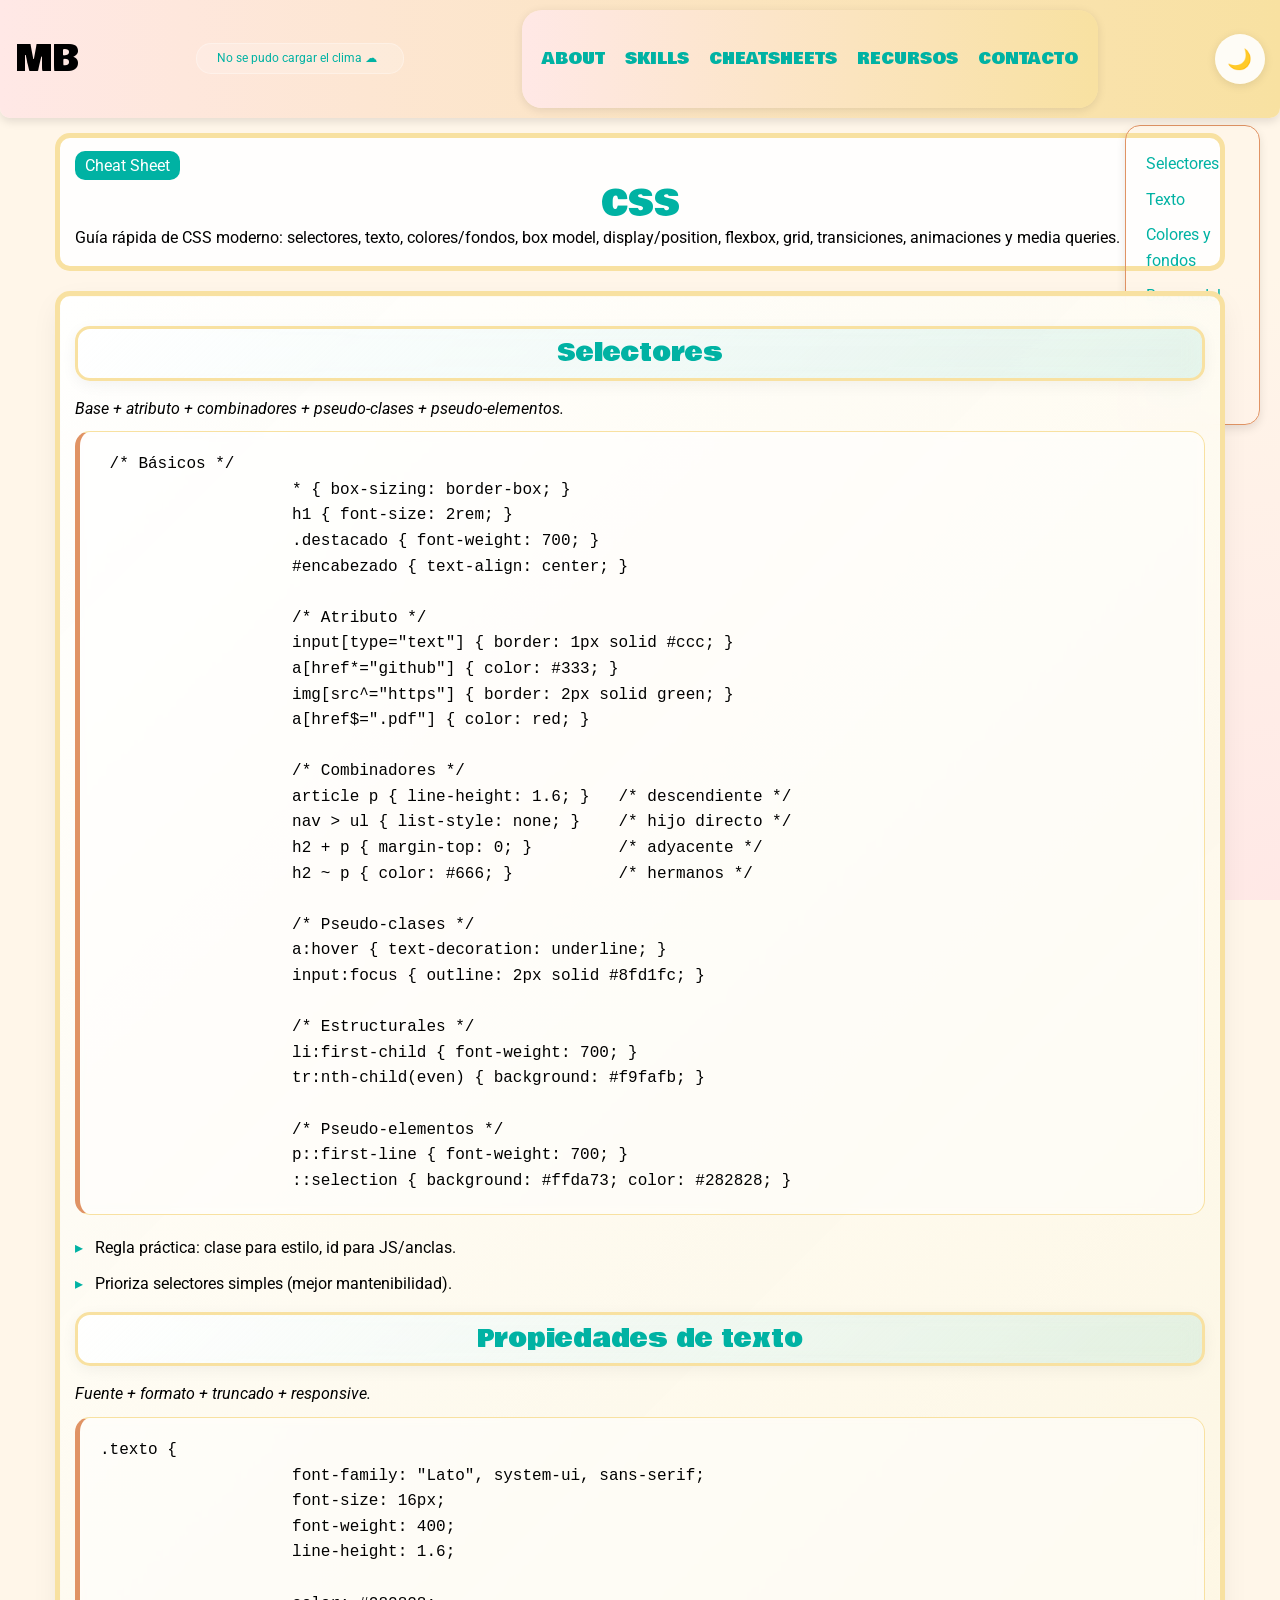
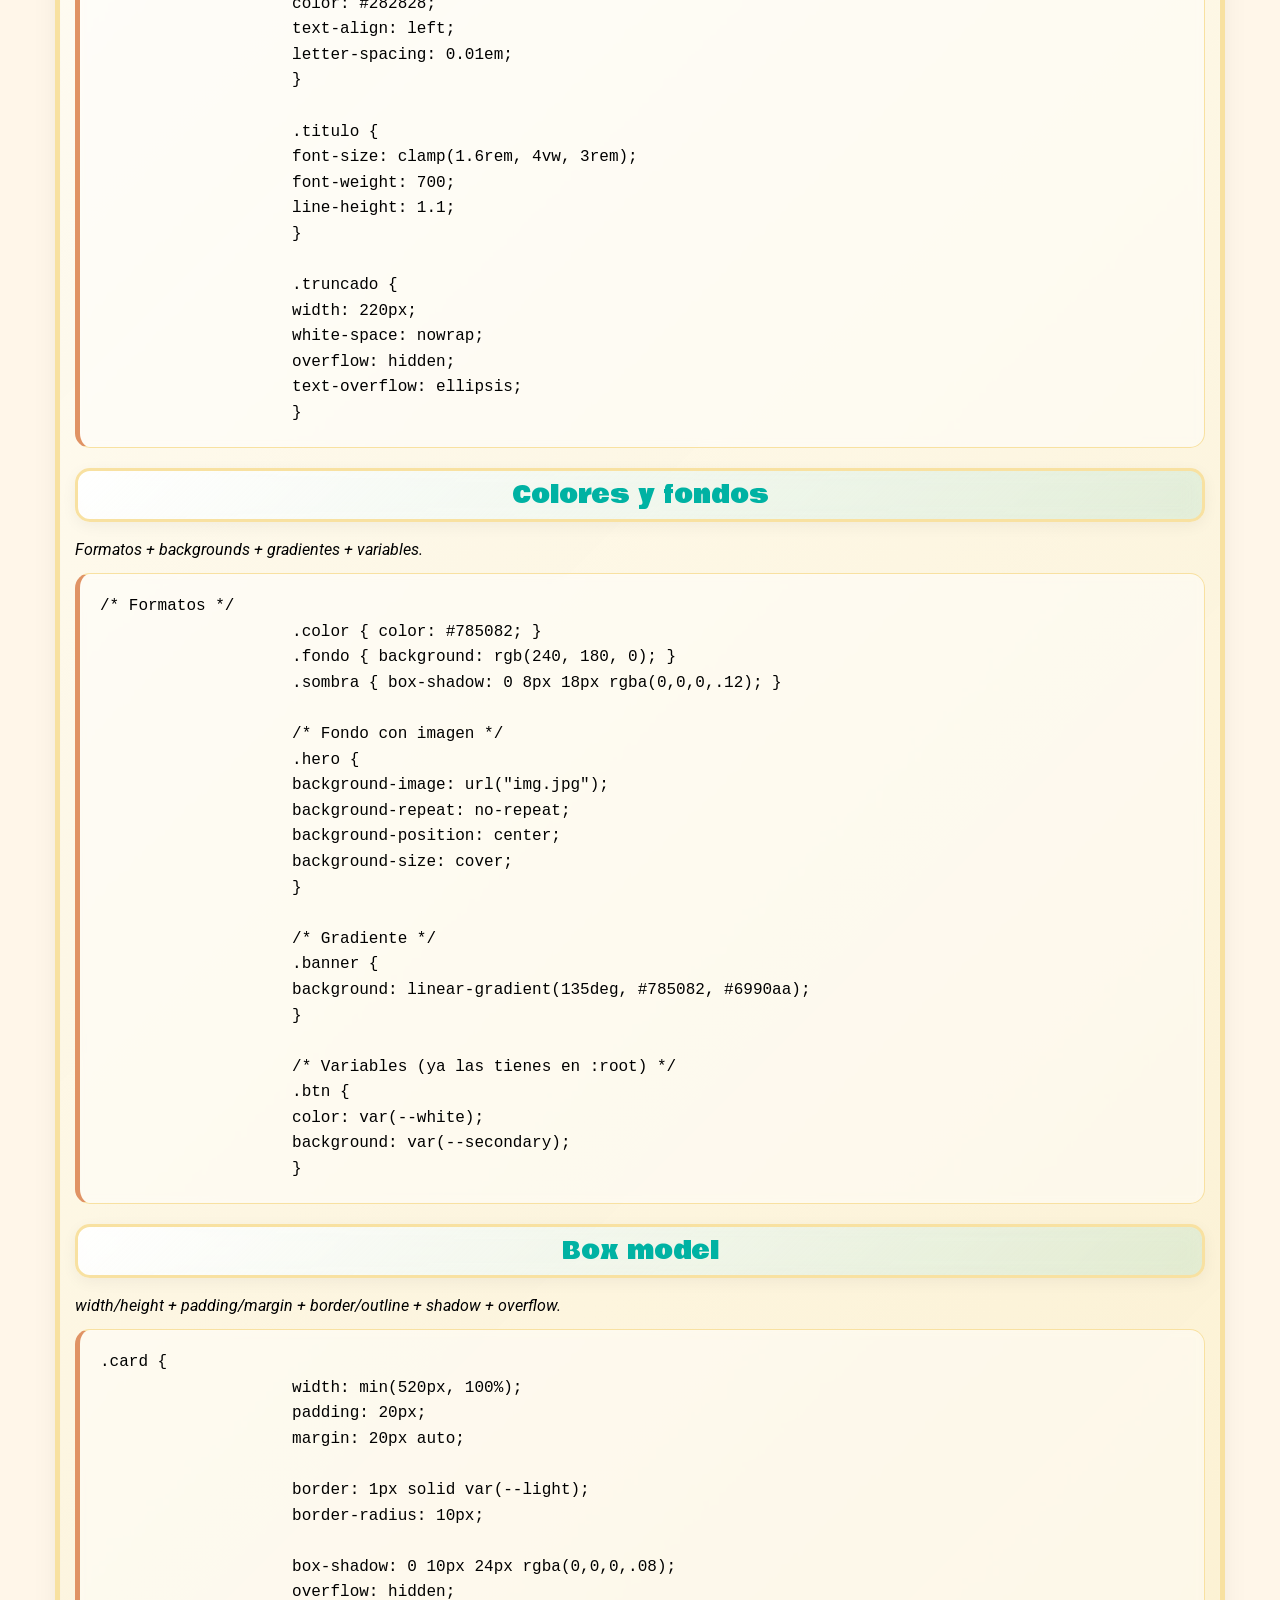
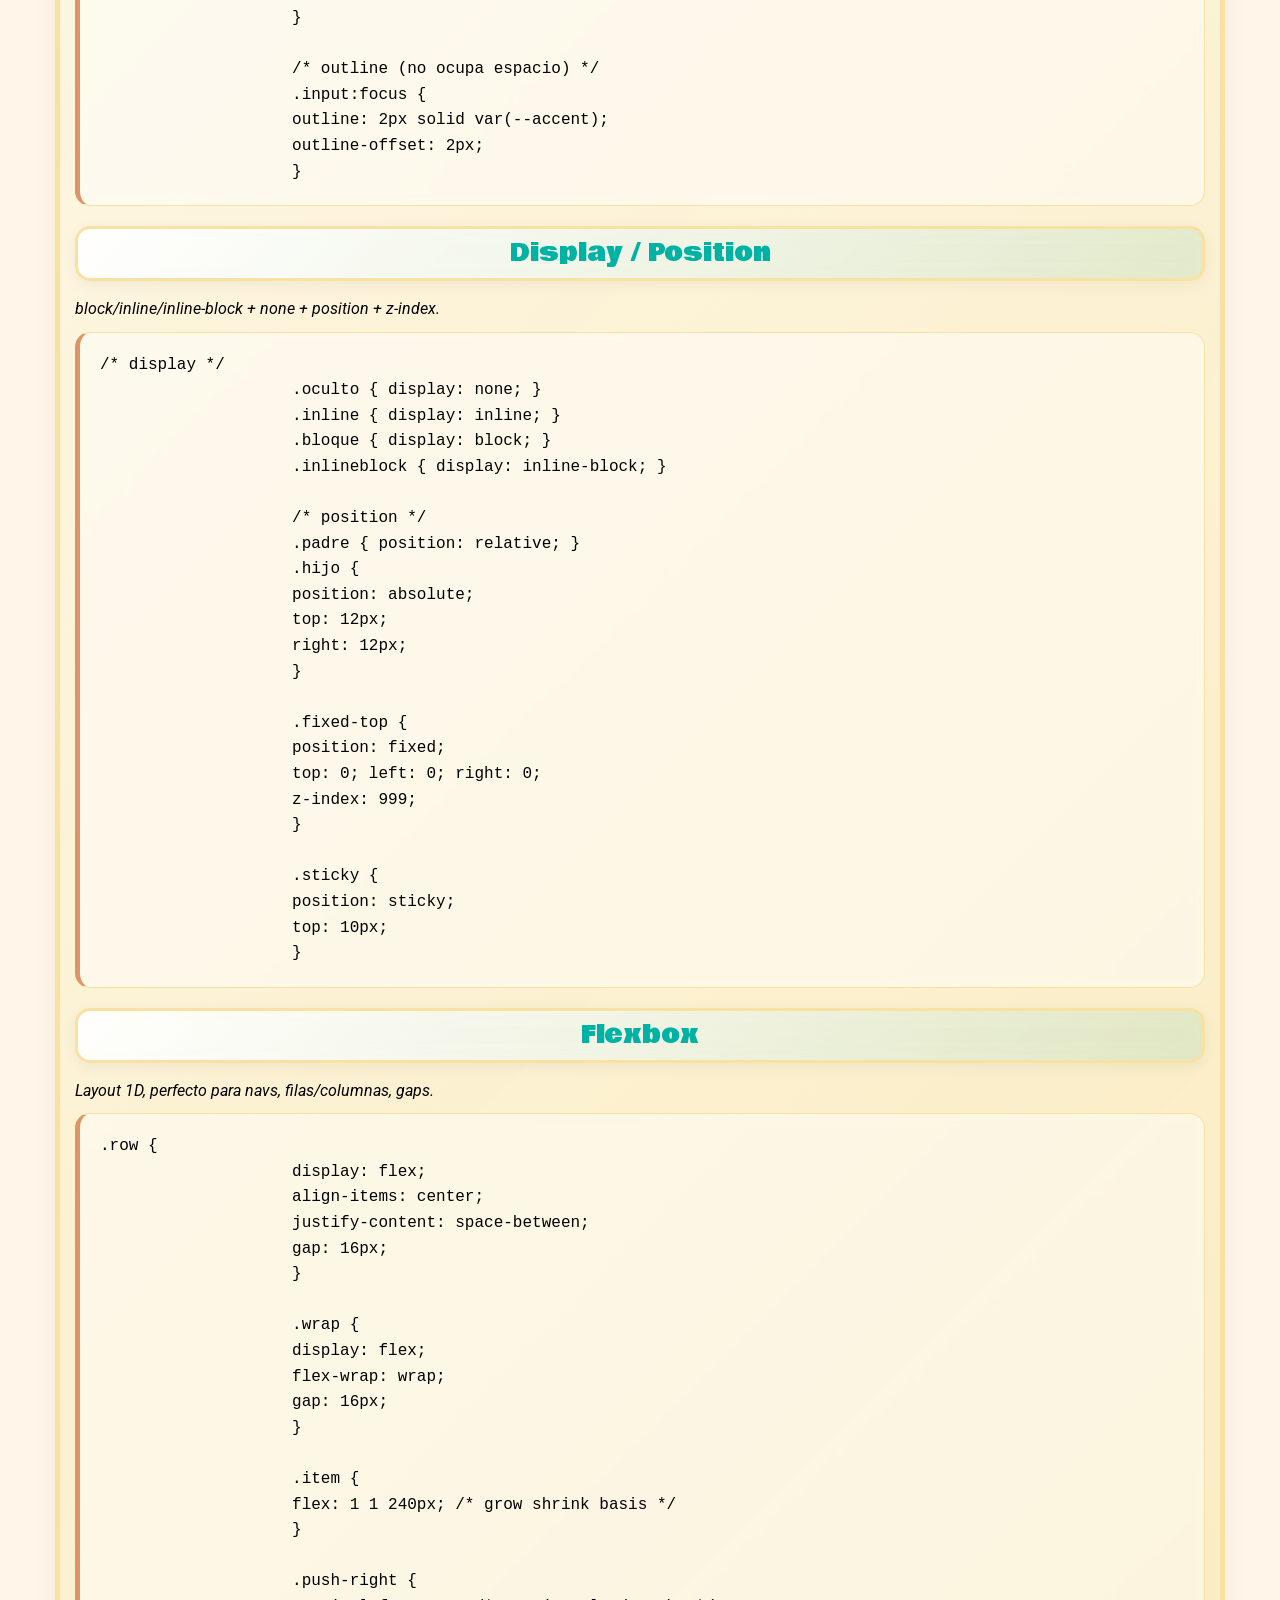
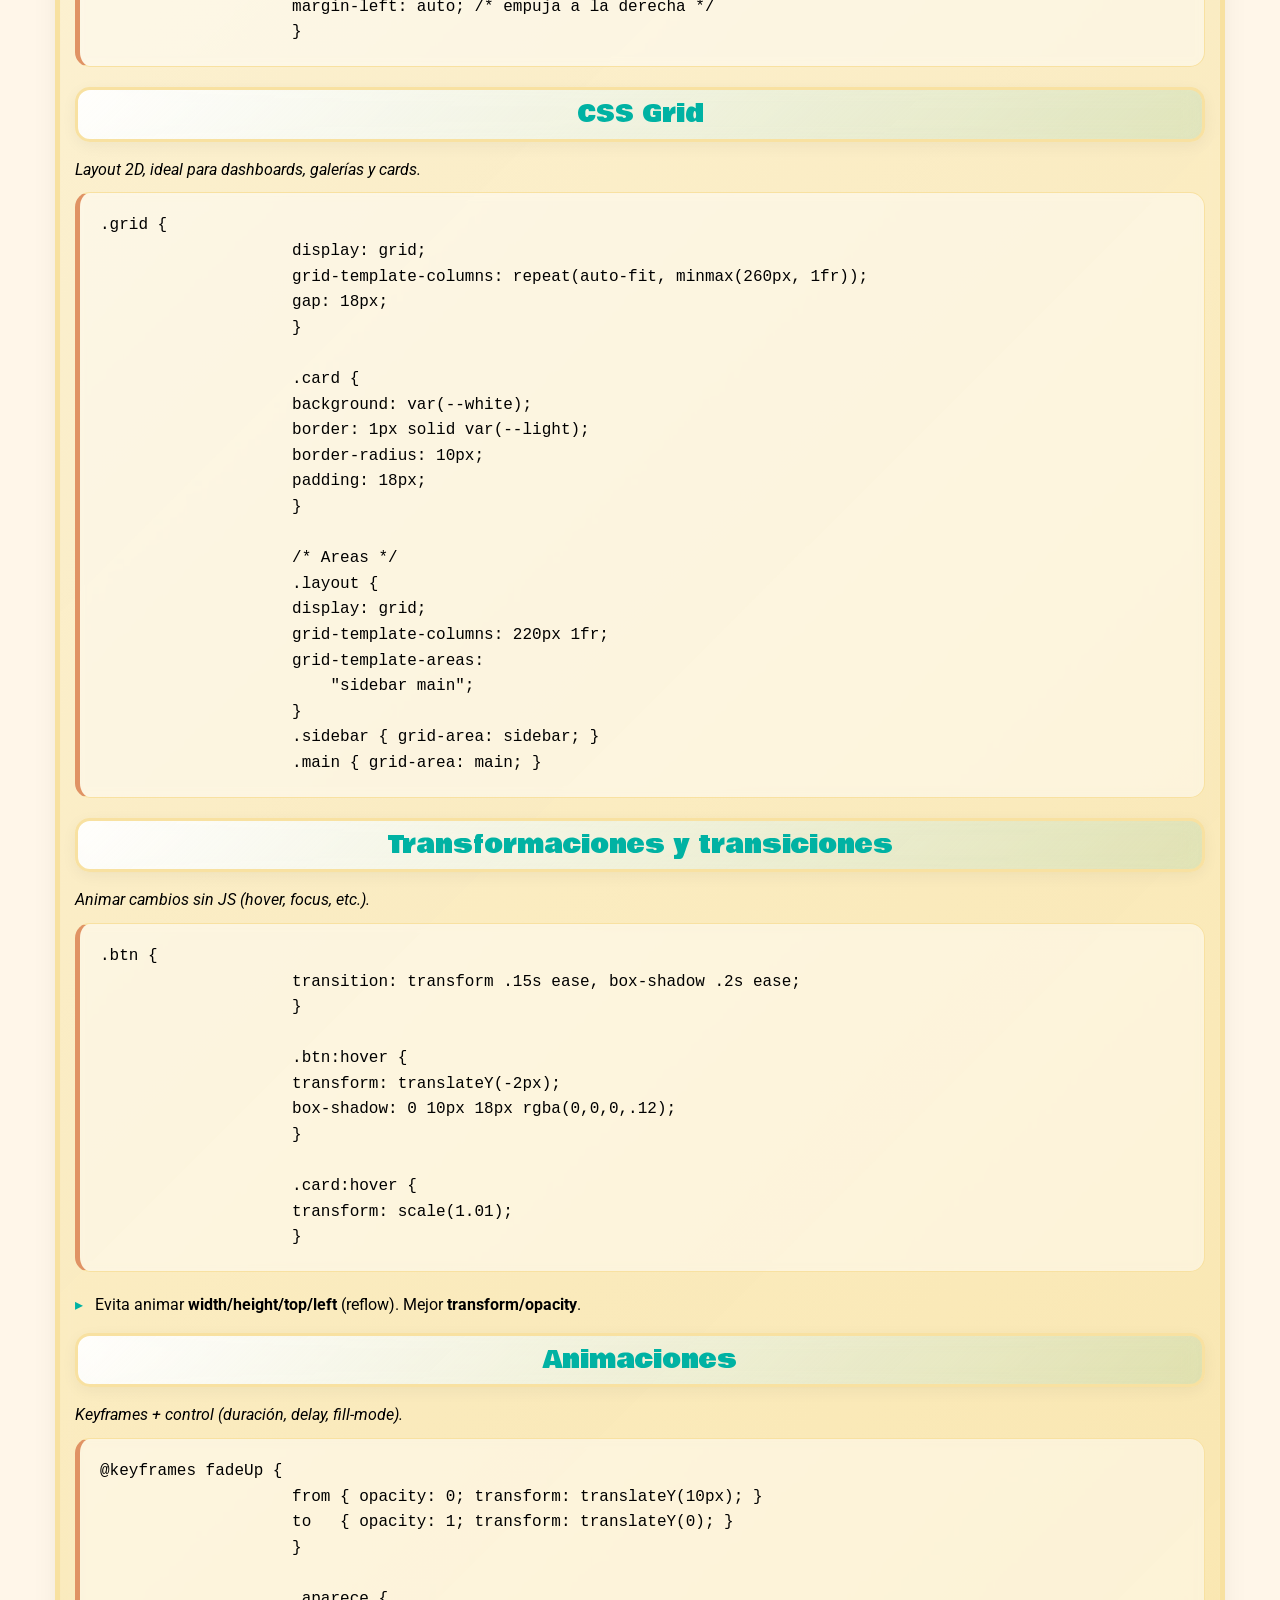
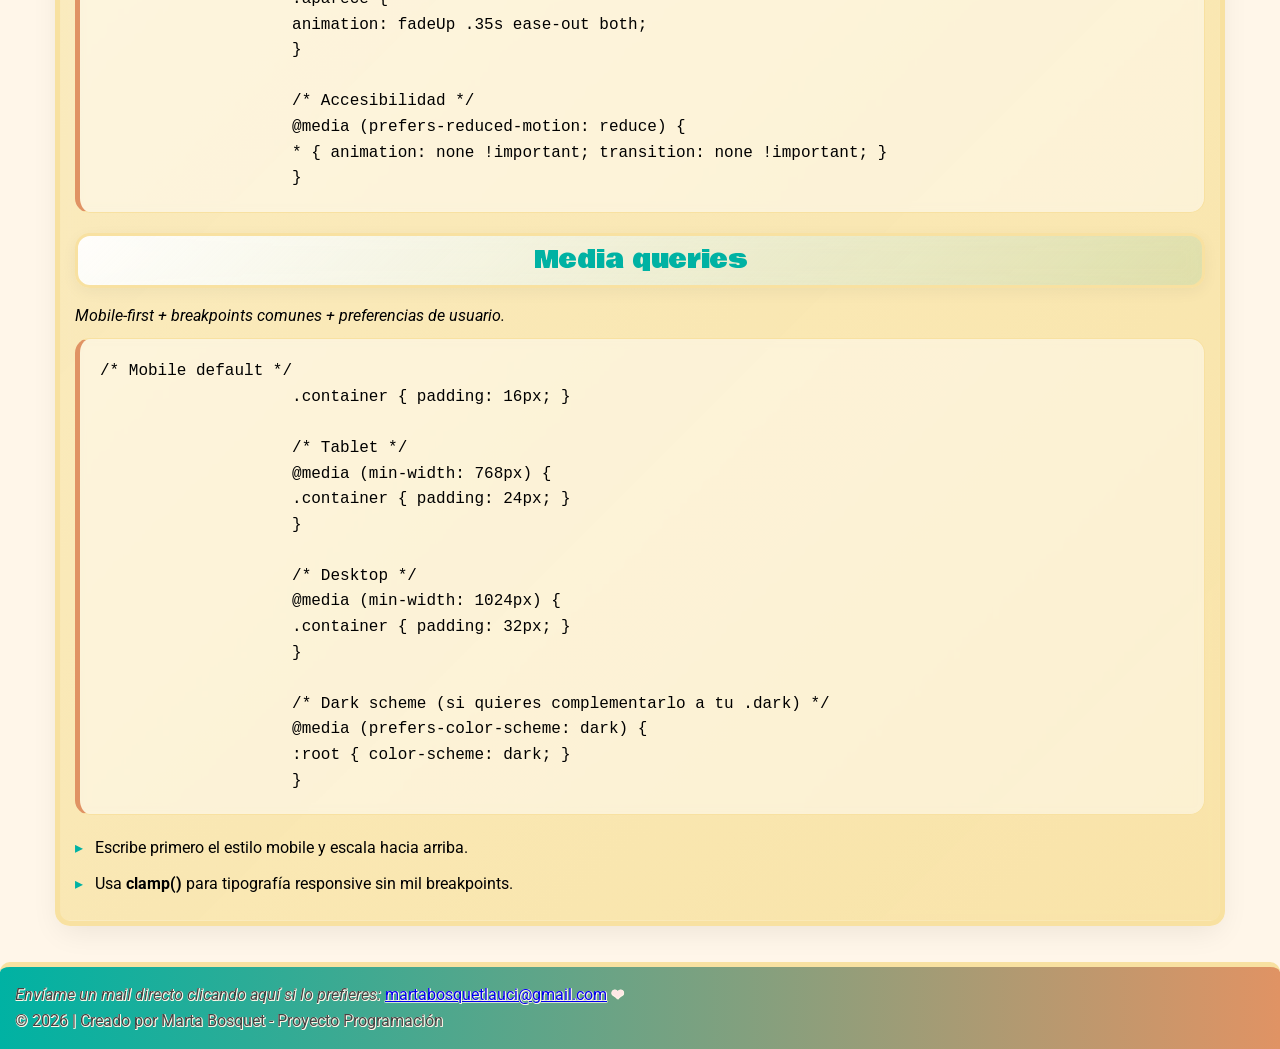
<file: cheatsheet-css.html>
<!DOCTYPE html>
<html lang="es">

<head>
    <meta charset="UTF-8" />
    <meta name="viewport" content="width=device-width, initial-scale=1.0" />
    <meta name="description" content="Página web personal de Marta Bosquet - Proyecto Programación" />
    <link rel="icon"
        href="https://res.cloudinary.com/dyi6fhh5r/image/upload/v1773144999/Image_rtju96rtju96rtju_jjk6dn.png"
        type="image/x-icon" />
    <!-- FUENTES -->
    <link rel="preconnect" href="https://fonts.googleapis.com">
    <link rel="preconnect" href="https://fonts.gstatic.com" crossorigin>
    <link
        href="https://fonts.googleapis.com/css2?family=Bowlby+One&family=Roboto:ital,wght@0,100..900;1,100..900&display=swap"
        rel="stylesheet">
    <!-- ESTILOS CSS -->
    <link rel="stylesheet" href="./CSS/reset.css">
    <link rel="stylesheet" href="./CSS/styles.css">
    <link rel="stylesheet" href="./CSS/darkMode.css">
    <!-- TITULO -->
    <title>Marta Bosquet | Mi sitio web</title>
</head>

<body>
    <header></header>
    <main>
        <nav class="cheatsheet-nav" id="cheatsheetNav">
            <a href="#selectores">Selectores</a>
            <a href="#texto">Texto</a>
            <a href="#colores">Colores y fondos</a>
            <a href="#box">Box model</a>
            <a href="#display">Display / Position</a>
            <a href="#flex">Flexbox</a>
            <a href="#transiciones">Transiciones</a>
            <a href="#animaciones">Animaciones</a>
            <a href="#media">Media queries</a>
        </nav>
        <section class="cheatsheet-hero" id="top">
            <span class="cs-badge">Cheat Sheet</span>
            <h1>CSS</h1>
            <p>
                Guía rápida de CSS moderno: selectores, texto, colores/fondos,
                box model, display/position, flexbox, grid, transiciones,
                animaciones y media queries.
            </p>
        </section>
        <section class="cheatsheet-content">
            <article class="cs-card" id="selectores">
                <h2>Selectores</h2>
                <p class="cs-mini">
                    Base + atributo + combinadores + pseudo-clases +
                    pseudo-elementos.
                </p>

                <div class="cs-code">
                    <pre><code> /* Básicos */
                    * { box-sizing: border-box; }
                    h1 { font-size: 2rem; }
                    .destacado { font-weight: 700; }
                    #encabezado { text-align: center; }

                    /* Atributo */
                    input[type="text"] { border: 1px solid #ccc; }
                    a[href*="github"] { color: #333; }
                    img[src^="https"] { border: 2px solid green; }
                    a[href$=".pdf"] { color: red; }

                    /* Combinadores */
                    article p { line-height: 1.6; }   /* descendiente */
                    nav &gt; ul { list-style: none; }    /* hijo directo */
                    h2 + p { margin-top: 0; }         /* adyacente */
                    h2 ~ p { color: #666; }           /* hermanos */

                    /* Pseudo-clases */
                    a:hover { text-decoration: underline; }
                    input:focus { outline: 2px solid #8fd1fc; }

                    /* Estructurales */
                    li:first-child { font-weight: 700; }
                    tr:nth-child(even) { background: #f9fafb; }

                    /* Pseudo-elementos */
                    p::first-line { font-weight: 700; }
                    ::selection { background: #ffda73; color: #282828; }</code></pre>
                </div>

                <div class="cs-note">
                    <ul class="cs-list">
                        <li>
                            Regla práctica: clase para estilo, id para JS/anclas.
                        </li>
                        <li>Prioriza selectores simples (mejor mantenibilidad).</li>
                    </ul>
                </div>
            </article>

            <article class="cs-card" id="texto">
                <h2>Propiedades de texto</h2>
                <p class="cs-mini">Fuente + formato + truncado + responsive.</p>

                <div class="cs-code">
                    <pre><code>.texto {
                    font-family: "Lato", system-ui, sans-serif;
                    font-size: 16px;
                    font-weight: 400;
                    line-height: 1.6;

                    color: #282828;
                    text-align: left;
                    letter-spacing: 0.01em;
                    }

                    .titulo {
                    font-size: clamp(1.6rem, 4vw, 3rem);
                    font-weight: 700;
                    line-height: 1.1;
                    }

                    .truncado {
                    width: 220px;
                    white-space: nowrap;
                    overflow: hidden;
                    text-overflow: ellipsis;
                    }</code></pre>
                </div>
            </article>

            <article class="cs-card" id="colores">
                <h2>Colores y fondos</h2>
                <p class="cs-mini">
                    Formatos + backgrounds + gradientes + variables.
                </p>

                <div class="cs-code">
                    <pre><code>/* Formatos */
                    .color { color: #785082; }
                    .fondo { background: rgb(240, 180, 0); }
                    .sombra { box-shadow: 0 8px 18px rgba(0,0,0,.12); }

                    /* Fondo con imagen */
                    .hero {
                    background-image: url("img.jpg");
                    background-repeat: no-repeat;
                    background-position: center;
                    background-size: cover;
                    }

                    /* Gradiente */
                    .banner {
                    background: linear-gradient(135deg, #785082, #6990aa);
                    }

                    /* Variables (ya las tienes en :root) */
                    .btn {
                    color: var(--white);
                    background: var(--secondary);
                    }</code></pre>
                </div>
            </article>

            <article class="cs-card" id="box">
                <h2>Box model</h2>
                <p class="cs-mini">
                    width/height + padding/margin + border/outline + shadow +
                    overflow.
                </p>

                <div class="cs-code">
                    <pre><code>.card {
                    width: min(520px, 100%);
                    padding: 20px;
                    margin: 20px auto;

                    border: 1px solid var(--light);
                    border-radius: 10px;

                    box-shadow: 0 10px 24px rgba(0,0,0,.08);
                    overflow: hidden;
                    }

                    /* outline (no ocupa espacio) */
                    .input:focus {
                    outline: 2px solid var(--accent);
                    outline-offset: 2px;
                    }</code></pre>
                </div>
            </article>

            <article class="cs-card" id="display">
                <h2>Display / Position</h2>
                <p class="cs-mini">
                    block/inline/inline-block + none + position + z-index.
                </p>

                <div class="cs-code">
                    <pre><code>/* display */
                    .oculto { display: none; }
                    .inline { display: inline; }
                    .bloque { display: block; }
                    .inlineblock { display: inline-block; }

                    /* position */
                    .padre { position: relative; }
                    .hijo {
                    position: absolute;
                    top: 12px;
                    right: 12px;
                    }

                    .fixed-top {
                    position: fixed;
                    top: 0; left: 0; right: 0;
                    z-index: 999;
                    }

                    .sticky {
                    position: sticky;
                    top: 10px;
                    }</code></pre>
                </div>
            </article>

            <article class="cs-card" id="flex">
                <h2>Flexbox</h2>
                <p class="cs-mini">
                    Layout 1D, perfecto para navs, filas/columnas, gaps.
                </p>

                <div class="cs-code">
                    <pre><code>.row {
                    display: flex;
                    align-items: center;
                    justify-content: space-between;
                    gap: 16px;
                    }

                    .wrap {
                    display: flex;
                    flex-wrap: wrap;
                    gap: 16px;
                    }

                    .item {
                    flex: 1 1 240px; /* grow shrink basis */
                    }

                    .push-right {
                    margin-left: auto; /* empuja a la derecha */
                    }</code></pre>
                </div>
            </article>

            <article class="cs-card" id="grid">
                <h2>CSS Grid</h2>
                <p class="cs-mini">
                    Layout 2D, ideal para dashboards, galerías y cards.
                </p>

                <div class="cs-code">
                    <pre><code>.grid {
                    display: grid;
                    grid-template-columns: repeat(auto-fit, minmax(260px, 1fr));
                    gap: 18px;
                    }

                    .card {
                    background: var(--white);
                    border: 1px solid var(--light);
                    border-radius: 10px;
                    padding: 18px;
                    }

                    /* Areas */
                    .layout {
                    display: grid;
                    grid-template-columns: 220px 1fr;
                    grid-template-areas:
                        "sidebar main";
                    }
                    .sidebar { grid-area: sidebar; }
                    .main { grid-area: main; }</code></pre>
                </div>
            </article>

            <article class="cs-card" id="transiciones">
                <h2>Transformaciones y transiciones</h2>
                <p class="cs-mini">
                    Animar cambios sin JS (hover, focus, etc.).
                </p>

                <div class="cs-code">
                    <pre><code>.btn {
                    transition: transform .15s ease, box-shadow .2s ease;
                    }

                    .btn:hover {
                    transform: translateY(-2px);
                    box-shadow: 0 10px 18px rgba(0,0,0,.12);
                    }

                    .card:hover {
                    transform: scale(1.01);
                    }</code></pre>
                </div>

                <div class="cs-note">
                    <ul class="cs-list">
                        <li>
                            Evita animar
                            <strong>width/height/top/left</strong> (reflow). Mejor
                            <strong>transform/opacity</strong>.
                        </li>
                    </ul>
                </div>
            </article>

            <article class="cs-card" id="animaciones">
                <h2>Animaciones</h2>
                <p class="cs-mini">
                    Keyframes + control (duración, delay, fill-mode).
                </p>

                <div class="cs-code">
                    <pre><code>@keyframes fadeUp {
                    from { opacity: 0; transform: translateY(10px); }
                    to   { opacity: 1; transform: translateY(0); }
                    }

                    .aparece {
                    animation: fadeUp .35s ease-out both;
                    }

                    /* Accesibilidad */
                    @media (prefers-reduced-motion: reduce) {
                    * { animation: none !important; transition: none !important; }
                    }</code></pre>
                </div>
            </article>

            <article class="cs-card" id="media">
                <h2>Media queries</h2>
                <p class="cs-mini">
                    Mobile-first + breakpoints comunes + preferencias de usuario.
                </p>

                <div class="cs-code">
                    <pre><code>/* Mobile default */
                    .container { padding: 16px; }

                    /* Tablet */
                    @media (min-width: 768px) {
                    .container { padding: 24px; }
                    }

                    /* Desktop */
                    @media (min-width: 1024px) {
                    .container { padding: 32px; }
                    }

                    /* Dark scheme (si quieres complementarlo a tu .dark) */
                    @media (prefers-color-scheme: dark) {
                    :root { color-scheme: dark; }
                    }</code></pre>
                </div>

                <ul class="cs-list">
                    <li>
                        Escribe primero el estilo mobile y escala hacia arriba.
                    </li>
                    <li>
                        Usa <strong>clamp()</strong> para tipografía responsive sin
                        mil breakpoints.
                    </li>
                </ul>
            </article>
        </section>
    </main>
    <footer>
    </footer>
    <script src="./js/main.js" type="module"></script>
</body>

</html>
</file>
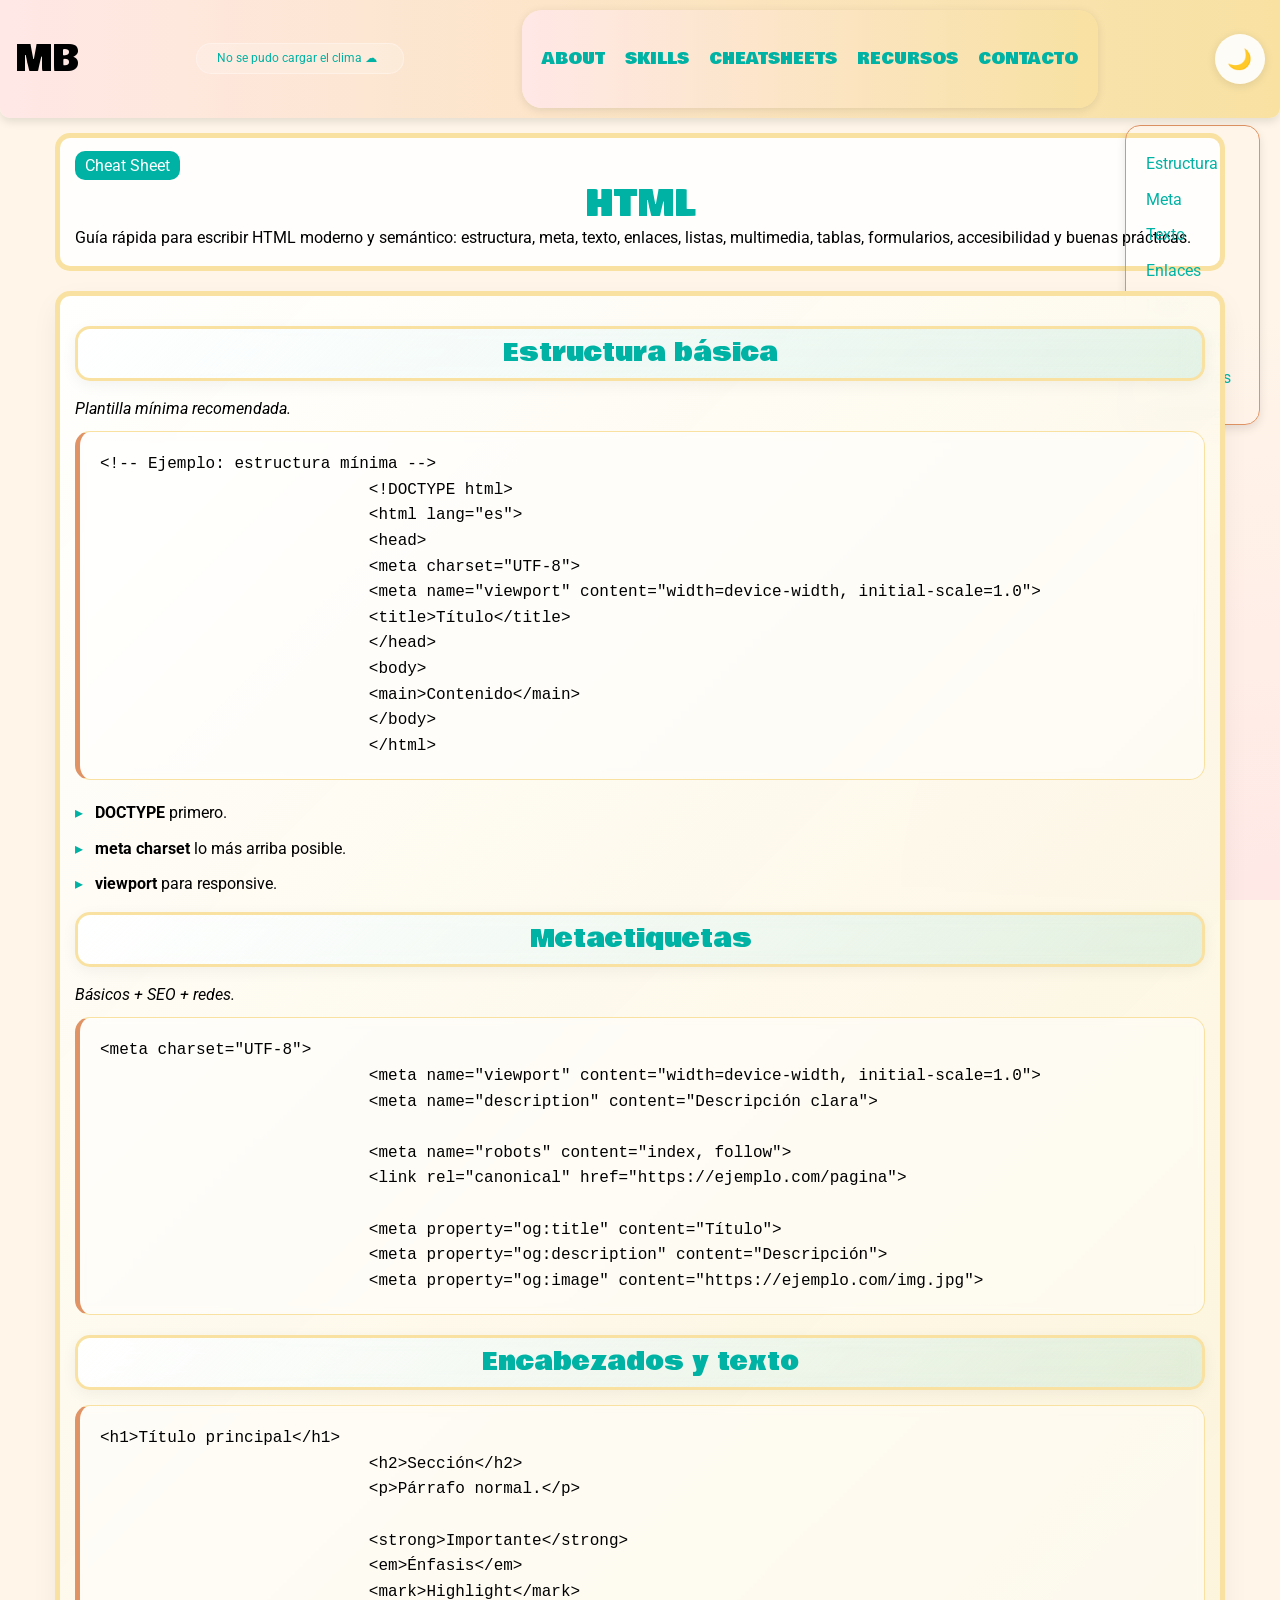
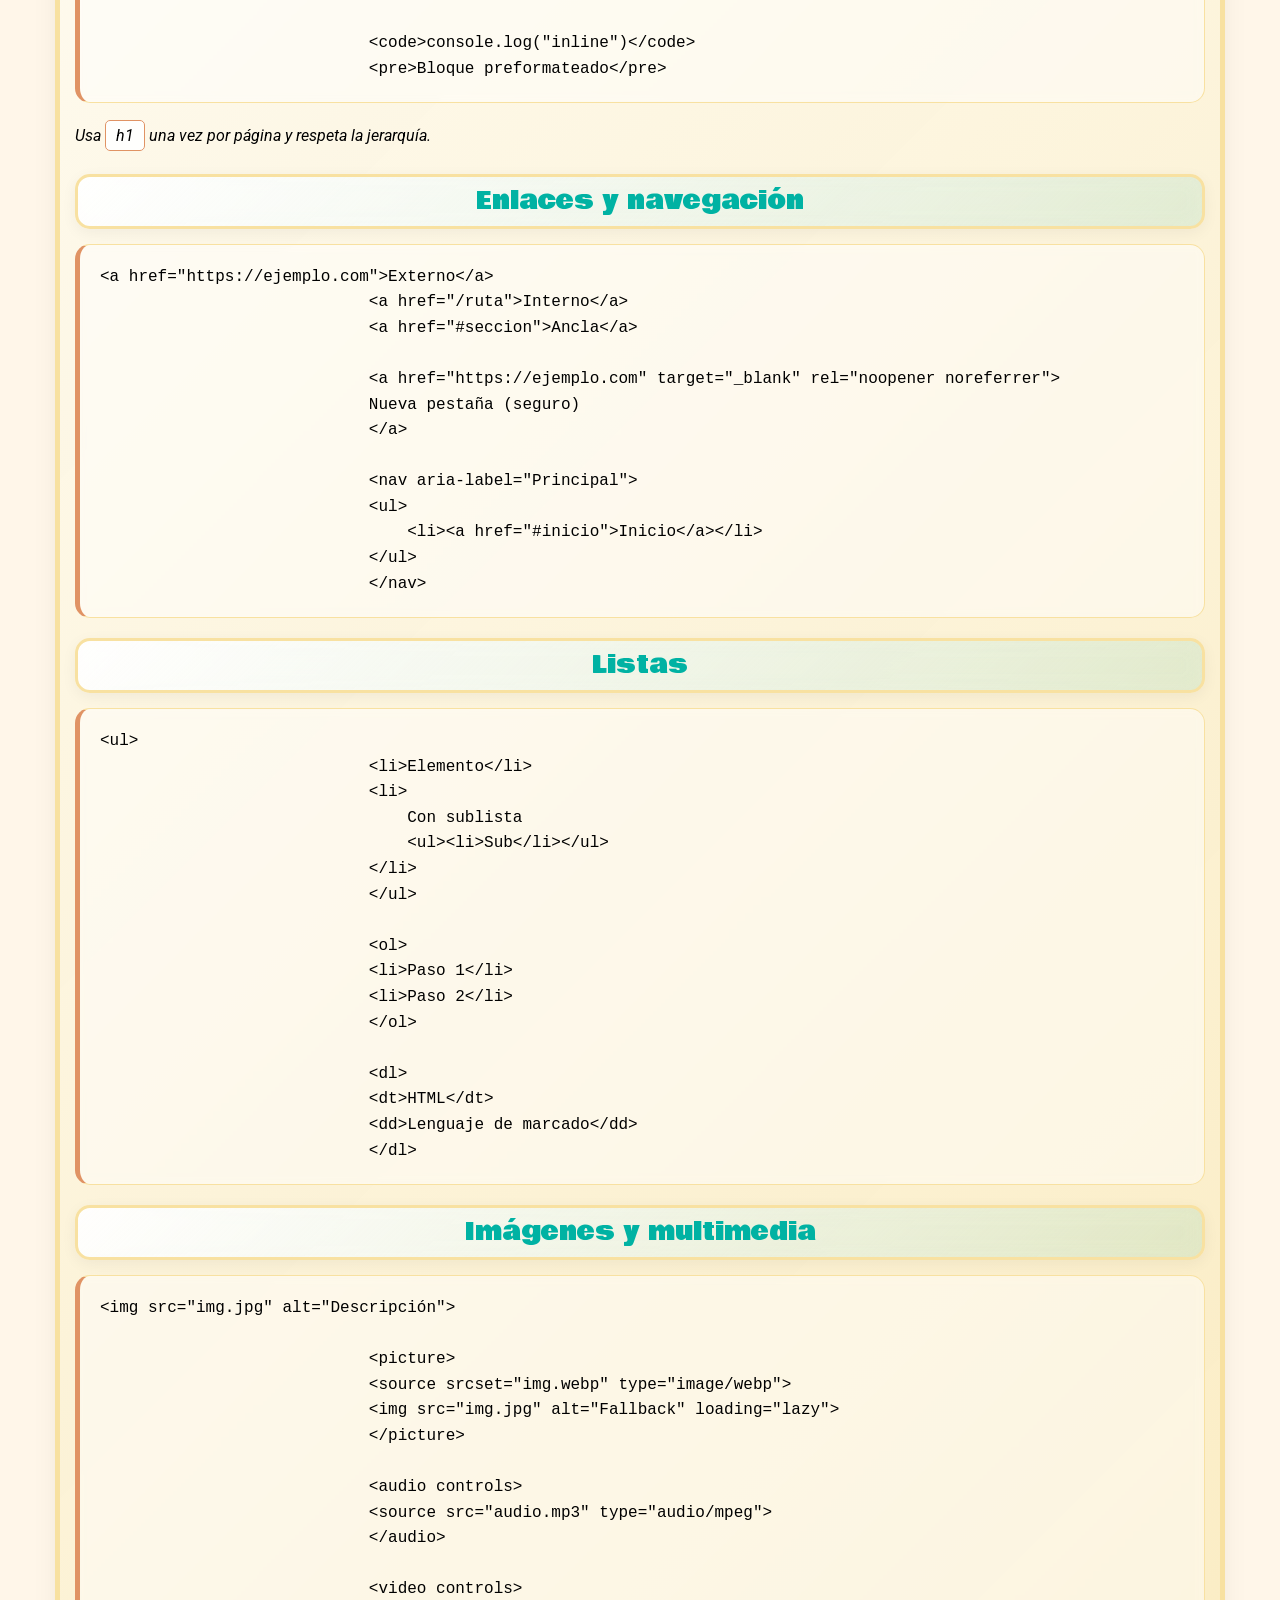
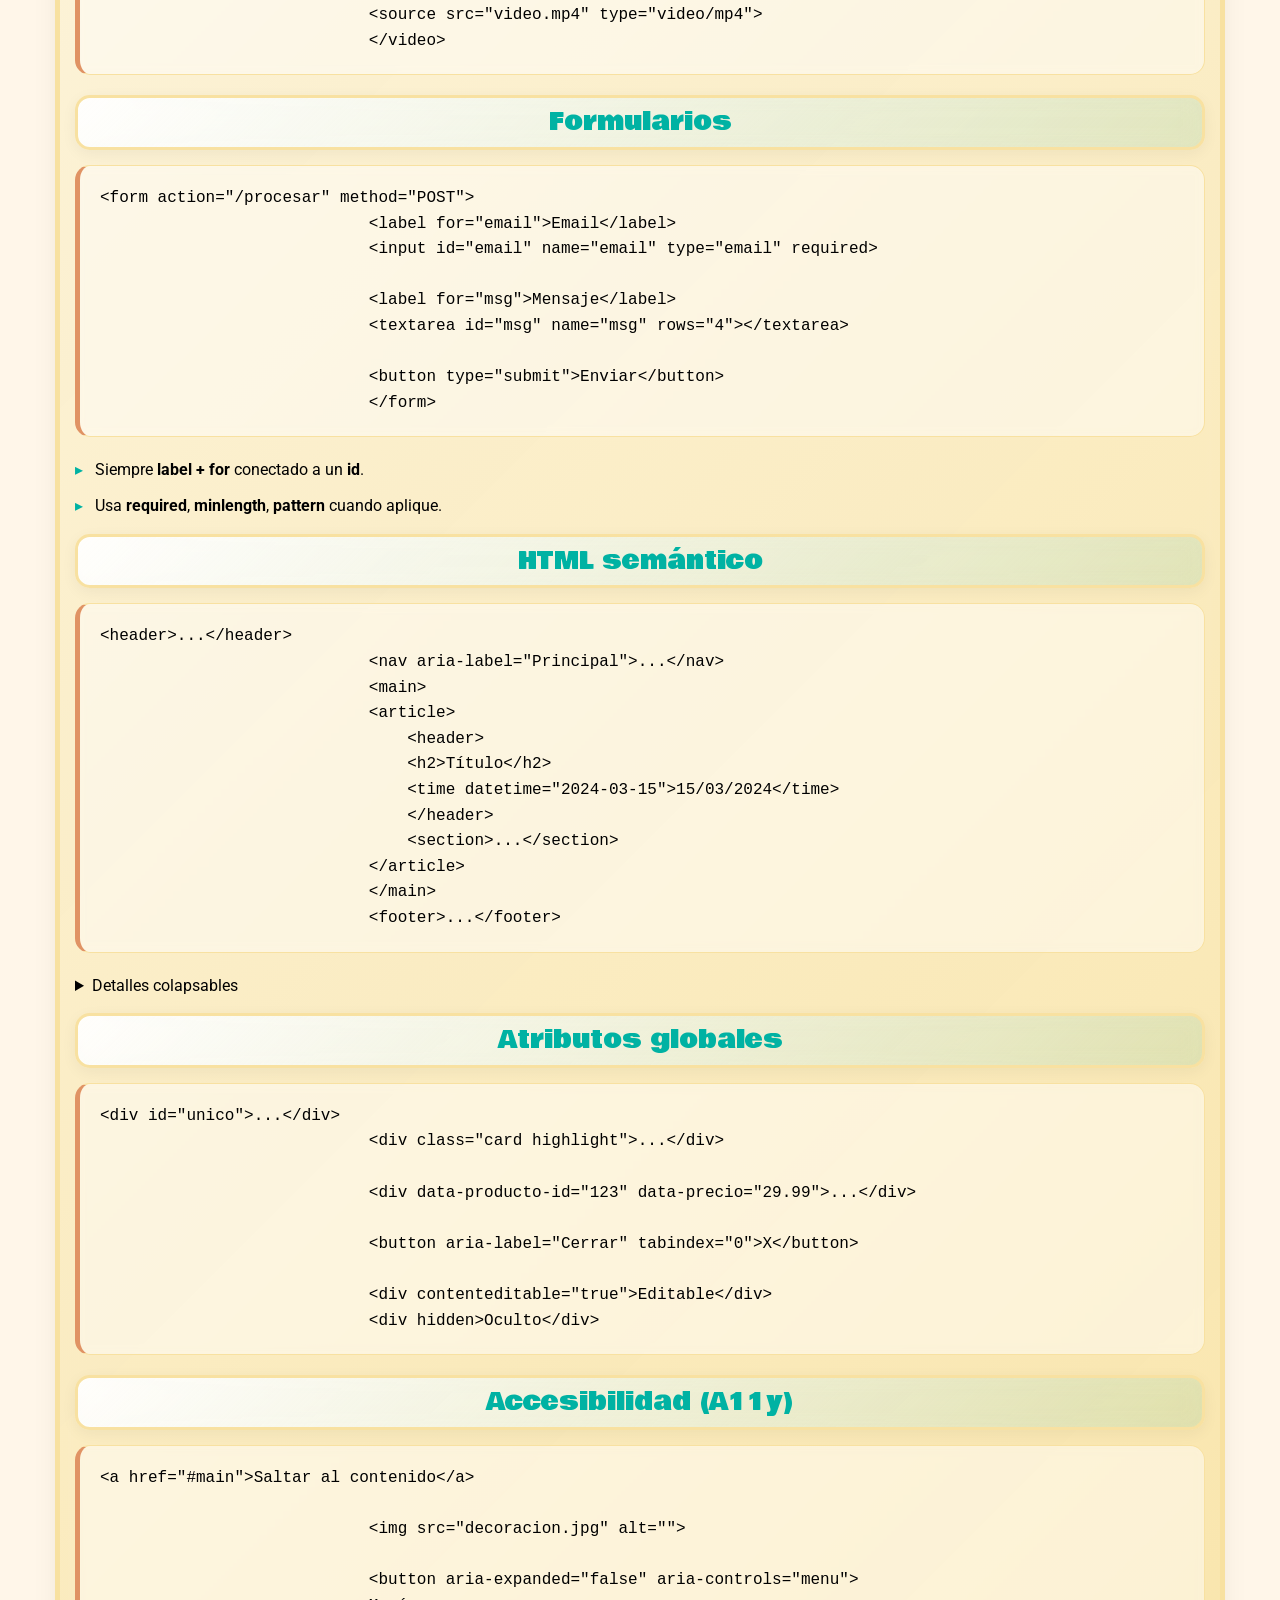
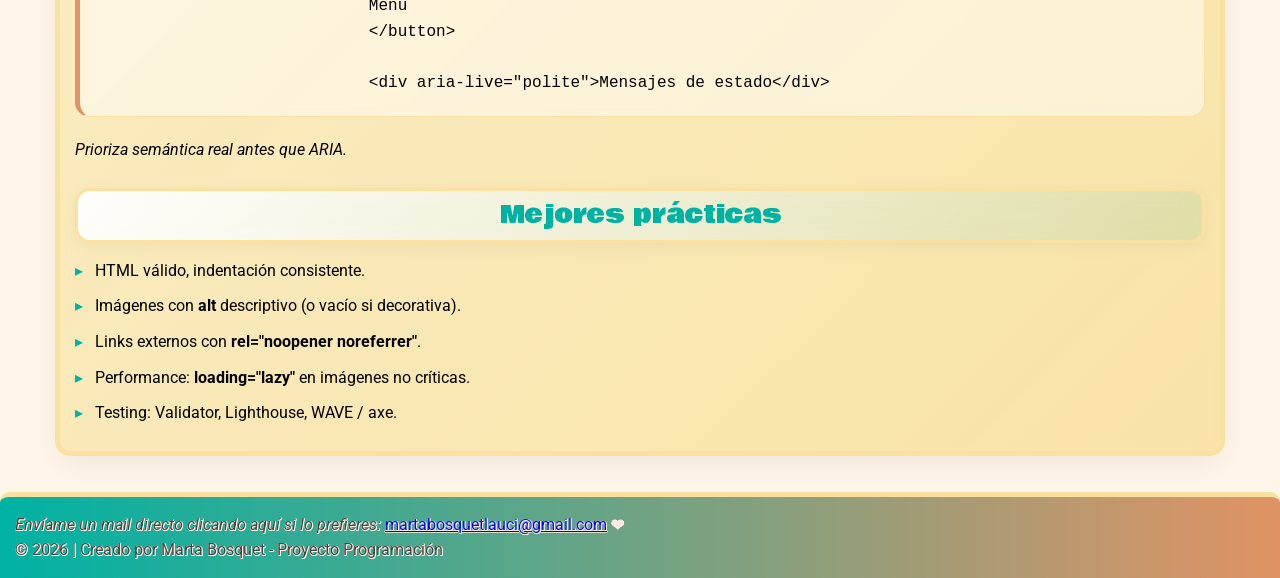
<file: cheatsheet-html.html>
<!DOCTYPE html>
<html lang="es">

<head>
    <meta charset="UTF-8" />
    <meta name="viewport" content="width=device-width, initial-scale=1.0" />
    <meta name="description" content="Página web personal de Marta Bosquet - Proyecto Programación" />
    <link rel="icon"
        href="https://res.cloudinary.com/dyi6fhh5r/image/upload/v1773144999/Image_rtju96rtju96rtju_jjk6dn.png"
        type="image/x-icon" />
    <!-- FUENTES -->
    <link rel="preconnect" href="https://fonts.googleapis.com">
    <link rel="preconnect" href="https://fonts.gstatic.com" crossorigin>
    <link
        href="https://fonts.googleapis.com/css2?family=Bowlby+One&family=Roboto:ital,wght@0,100..900;1,100..900&display=swap"
        rel="stylesheet">
    <!-- ESTILOS CSS -->
    <link rel="stylesheet" href="./CSS/reset.css">
    <link rel="stylesheet" href="./CSS/styles.css">
    <link rel="stylesheet" href="./CSS/darkMode.css">
    <!-- TITULO -->
    <title>Marta Bosquet | Mi sitio web</title>
</head>

<body>
    <header></header>
    <main>
        <nav class="cheatsheet-nav" id="cheatsheetNav">
            <a href="#estructura">Estructura</a>
            <a href="#meta">Meta</a>
            <a href="#texto">Texto</a>
            <a href="#enlaces">Enlaces</a>
            <a href="#listas">Listas</a>
            <a href="#media">Multimedia</a>
            <a href="#forms">Formularios</a>
            <a href="#semantica">Semántica</a>
            <a href="#globales">Atributos</a>
            <a href="#a11y">A11y</a>
        </nav>
        <section class="cheatsheet-hero" id="top">
            <span class="cs-badge">Cheat Sheet</span>
            <h1>HTML</h1>
            <p>
                Guía rápida para escribir HTML moderno y semántico: estructura, meta, texto, enlaces, listas,
                multimedia, tablas, formularios, accesibilidad y buenas prácticas.
            </p>
        </section>
        <section class="cheatsheet-content">
            <article class="cs-card" id="estructura">
                <h2>Estructura básica</h2>
                <p class="cs-mini">Plantilla mínima recomendada.</p>

                <div class="cs-code">
                    <pre><code>&lt;!-- Ejemplo: estructura mínima --&gt;
                            &lt;!DOCTYPE html&gt;
                            &lt;html lang="es"&gt;
                            &lt;head&gt;
                            &lt;meta charset="UTF-8"&gt;
                            &lt;meta name="viewport" content="width=device-width, initial-scale=1.0"&gt;
                            &lt;title&gt;Título&lt;/title&gt;
                            &lt;/head&gt;
                            &lt;body&gt;
                            &lt;main&gt;Contenido&lt;/main&gt;
                            &lt;/body&gt;
                            &lt;/html&gt;</code></pre>
                </div>

                <div class="cs-note">
                    <ul class="cs-list">
                        <li><strong>DOCTYPE</strong> primero.</li>
                        <li><strong>meta charset</strong> lo más arriba posible.</li>
                        <li><strong>viewport</strong> para responsive.</li>
                    </ul>
                </div>
            </article>

            <article class="cs-card" id="meta">
                <h2>Metaetiquetas</h2>
                <p class="cs-mini">Básicos + SEO + redes.</p>

                <div class="cs-code">
                    <pre><code>&lt;meta charset="UTF-8"&gt;
                            &lt;meta name="viewport" content="width=device-width, initial-scale=1.0"&gt;
                            &lt;meta name="description" content="Descripción clara"&gt;

                            &lt;meta name="robots" content="index, follow"&gt;
                            &lt;link rel="canonical" href="https://ejemplo.com/pagina"&gt;

                            &lt;meta property="og:title" content="Título"&gt;
                            &lt;meta property="og:description" content="Descripción"&gt;
                            &lt;meta property="og:image" content="https://ejemplo.com/img.jpg"&gt;</code></pre>
                </div>
            </article>

            <article class="cs-card" id="texto">
                <h2>Encabezados y texto</h2>

                <div class="cs-code">
                    <pre><code>&lt;h1&gt;Título principal&lt;/h1&gt;
                            &lt;h2&gt;Sección&lt;/h2&gt;
                            &lt;p&gt;Párrafo normal.&lt;/p&gt;

                            &lt;strong&gt;Importante&lt;/strong&gt;
                            &lt;em&gt;Énfasis&lt;/em&gt;
                            &lt;mark&gt;Highlight&lt;/mark&gt;

                            &lt;code&gt;console.log("inline")&lt;/code&gt;
                            &lt;pre&gt;Bloque preformateado&lt;/pre&gt;</code></pre>
                </div>

                <p class="cs-mini">
                    Usa <span class="cs-kbd">h1</span> una vez por página y respeta la jerarquía.
                </p>
            </article>

            <article class="cs-card" id="enlaces">
                <h2>Enlaces y navegación</h2>

                <div class="cs-code">
                    <pre><code>&lt;a href="https://ejemplo.com"&gt;Externo&lt;/a&gt;
                            &lt;a href="/ruta"&gt;Interno&lt;/a&gt;
                            &lt;a href="#seccion"&gt;Ancla&lt;/a&gt;

                            &lt;a href="https://ejemplo.com" target="_blank" rel="noopener noreferrer"&gt;
                            Nueva pestaña (seguro)
                            &lt;/a&gt;

                            &lt;nav aria-label="Principal"&gt;
                            &lt;ul&gt;
                                &lt;li&gt;&lt;a href="#inicio"&gt;Inicio&lt;/a&gt;&lt;/li&gt;
                            &lt;/ul&gt;
                            &lt;/nav&gt;</code></pre>
                </div>
            </article>

            <article class="cs-card" id="listas">
                <h2>Listas</h2>

                <div class="cs-code">
                    <pre><code>&lt;ul&gt;
                            &lt;li&gt;Elemento&lt;/li&gt;
                            &lt;li&gt;
                                Con sublista
                                &lt;ul&gt;&lt;li&gt;Sub&lt;/li&gt;&lt;/ul&gt;
                            &lt;/li&gt;
                            &lt;/ul&gt;

                            &lt;ol&gt;
                            &lt;li&gt;Paso 1&lt;/li&gt;
                            &lt;li&gt;Paso 2&lt;/li&gt;
                            &lt;/ol&gt;

                            &lt;dl&gt;
                            &lt;dt&gt;HTML&lt;/dt&gt;
                            &lt;dd&gt;Lenguaje de marcado&lt;/dd&gt;
                            &lt;/dl&gt;</code></pre>
                </div>
            </article>

            <article class="cs-card" id="media">
                <h2>Imágenes y multimedia</h2>

                <div class="cs-code">
                    <pre><code>&lt;img src="img.jpg" alt="Descripción"&gt;

                            &lt;picture&gt;
                            &lt;source srcset="img.webp" type="image/webp"&gt;
                            &lt;img src="img.jpg" alt="Fallback" loading="lazy"&gt;
                            &lt;/picture&gt;

                            &lt;audio controls&gt;
                            &lt;source src="audio.mp3" type="audio/mpeg"&gt;
                            &lt;/audio&gt;

                            &lt;video controls&gt;
                            &lt;source src="video.mp4" type="video/mp4"&gt;
                            &lt;/video&gt;</code></pre>
                </div>
            </article>

            <article class="cs-card" id="forms">
                <h2>Formularios</h2>

                <div class="cs-code">
                    <pre><code>&lt;form action="/procesar" method="POST"&gt;
                            &lt;label for="email"&gt;Email&lt;/label&gt;
                            &lt;input id="email" name="email" type="email" required&gt;

                            &lt;label for="msg"&gt;Mensaje&lt;/label&gt;
                            &lt;textarea id="msg" name="msg" rows="4"&gt;&lt;/textarea&gt;

                            &lt;button type="submit"&gt;Enviar&lt;/button&gt;
                            &lt;/form&gt;</code></pre>
                </div>

                <div class="cs-note">
                    <ul class="cs-list">
                        <li>Siempre <strong>label + for</strong> conectado a un <strong>id</strong>.</li>
                        <li>Usa <strong>required</strong>, <strong>minlength</strong>, <strong>pattern</strong> cuando
                            aplique.</li>
                    </ul>
                </div>
            </article>

            <article class="cs-card" id="semantica">
                <h2>HTML semántico</h2>

                <div class="cs-code">
                    <pre><code>&lt;header&gt;...&lt;/header&gt;
                            &lt;nav aria-label="Principal"&gt;...&lt;/nav&gt;
                            &lt;main&gt;
                            &lt;article&gt;
                                &lt;header&gt;
                                &lt;h2&gt;Título&lt;/h2&gt;
                                &lt;time datetime="2024-03-15"&gt;15/03/2024&lt;/time&gt;
                                &lt;/header&gt;
                                &lt;section&gt;...&lt;/section&gt;
                            &lt;/article&gt;
                            &lt;/main&gt;
                            &lt;footer&gt;...&lt;/footer&gt;</code></pre>
                </div>

                <details class="cs-details">
                    <summary>Detalles colapsables</summary>
                    <div class="cs-code">
                        <pre><code>&lt;details&gt;
                            &lt;summary&gt;Mostrar más&lt;/summary&gt;
                            &lt;p&gt;Contenido adicional&lt;/p&gt;
                            &lt;/details&gt;</code></pre>
                    </div>
                </details>
            </article>

            <article class="cs-card" id="globales">
                <h2>Atributos globales</h2>

                <div class="cs-code">
                    <pre><code>&lt;div id="unico"&gt;...&lt;/div&gt;
                            &lt;div class="card highlight"&gt;...&lt;/div&gt;

                            &lt;div data-producto-id="123" data-precio="29.99"&gt;...&lt;/div&gt;

                            &lt;button aria-label="Cerrar" tabindex="0"&gt;X&lt;/button&gt;

                            &lt;div contenteditable="true"&gt;Editable&lt;/div&gt;
                            &lt;div hidden&gt;Oculto&lt;/div&gt;</code></pre>
                </div>
            </article>

            <article class="cs-card" id="a11y">
                <h2>Accesibilidad (A11y)</h2>

                <div class="cs-code">
                    <pre><code>&lt;a href="#main"&gt;Saltar al contenido&lt;/a&gt;

                            &lt;img src="decoracion.jpg" alt=""&gt;

                            &lt;button aria-expanded="false" aria-controls="menu"&gt;
                            Menú
                            &lt;/button&gt;

                            &lt;div aria-live="polite"&gt;Mensajes de estado&lt;/div&gt;</code></pre>
                </div>

                <p class="cs-mini">Prioriza semántica real antes que ARIA.</p>
            </article>

            <article class="cs-card" id="buenas">
                <h2>Mejores prácticas</h2>

                <ul class="cs-list">
                    <li>HTML válido, indentación consistente.</li>
                    <li>Imágenes con <strong>alt</strong> descriptivo (o vacío si decorativa).</li>
                    <li>Links externos con <strong>rel="noopener noreferrer"</strong>.</li>
                    <li>Performance: <strong>loading="lazy"</strong> en imágenes no críticas.</li>
                    <li>Testing: Validator, Lighthouse, WAVE / axe.</li>
                </ul>
            </article>
        </section>
    </main>
    <footer>
    </footer>
    <script src="./js/main.js" type="module"></script>
</body>

</html>
</file>
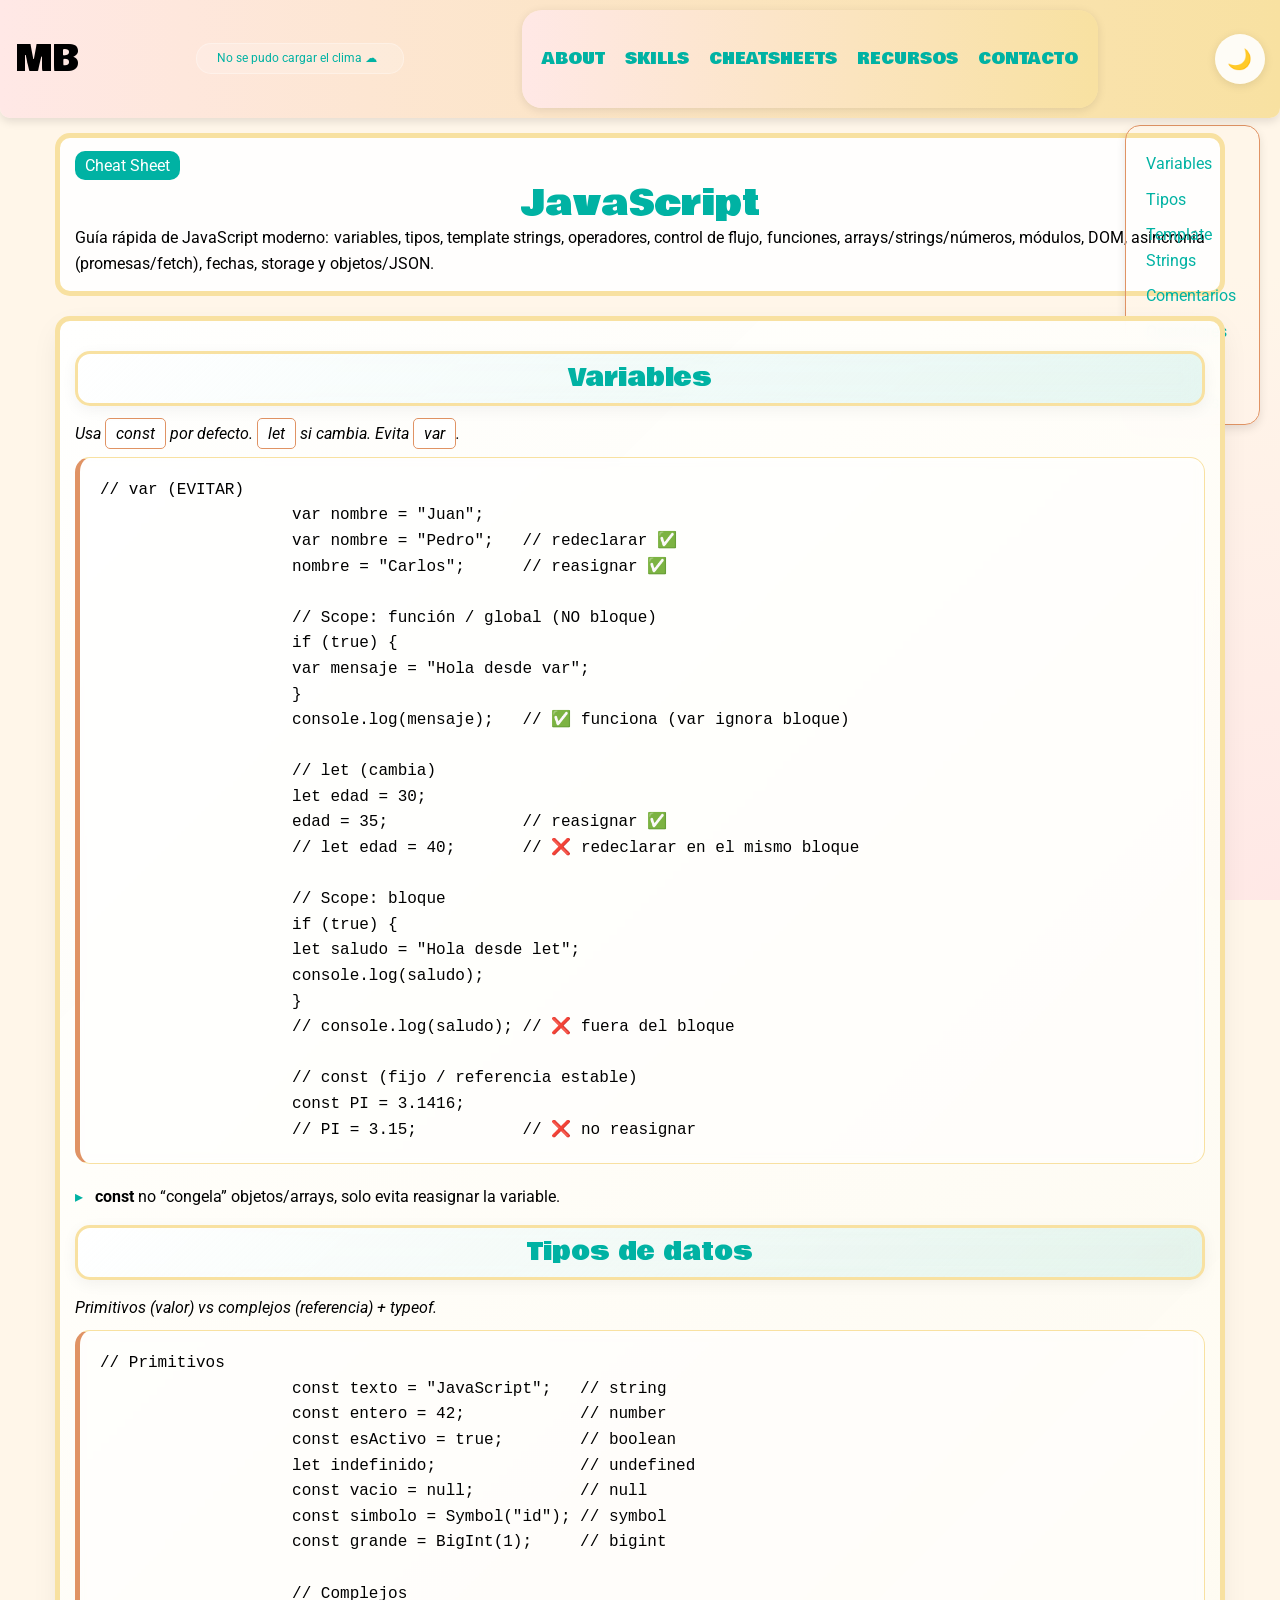
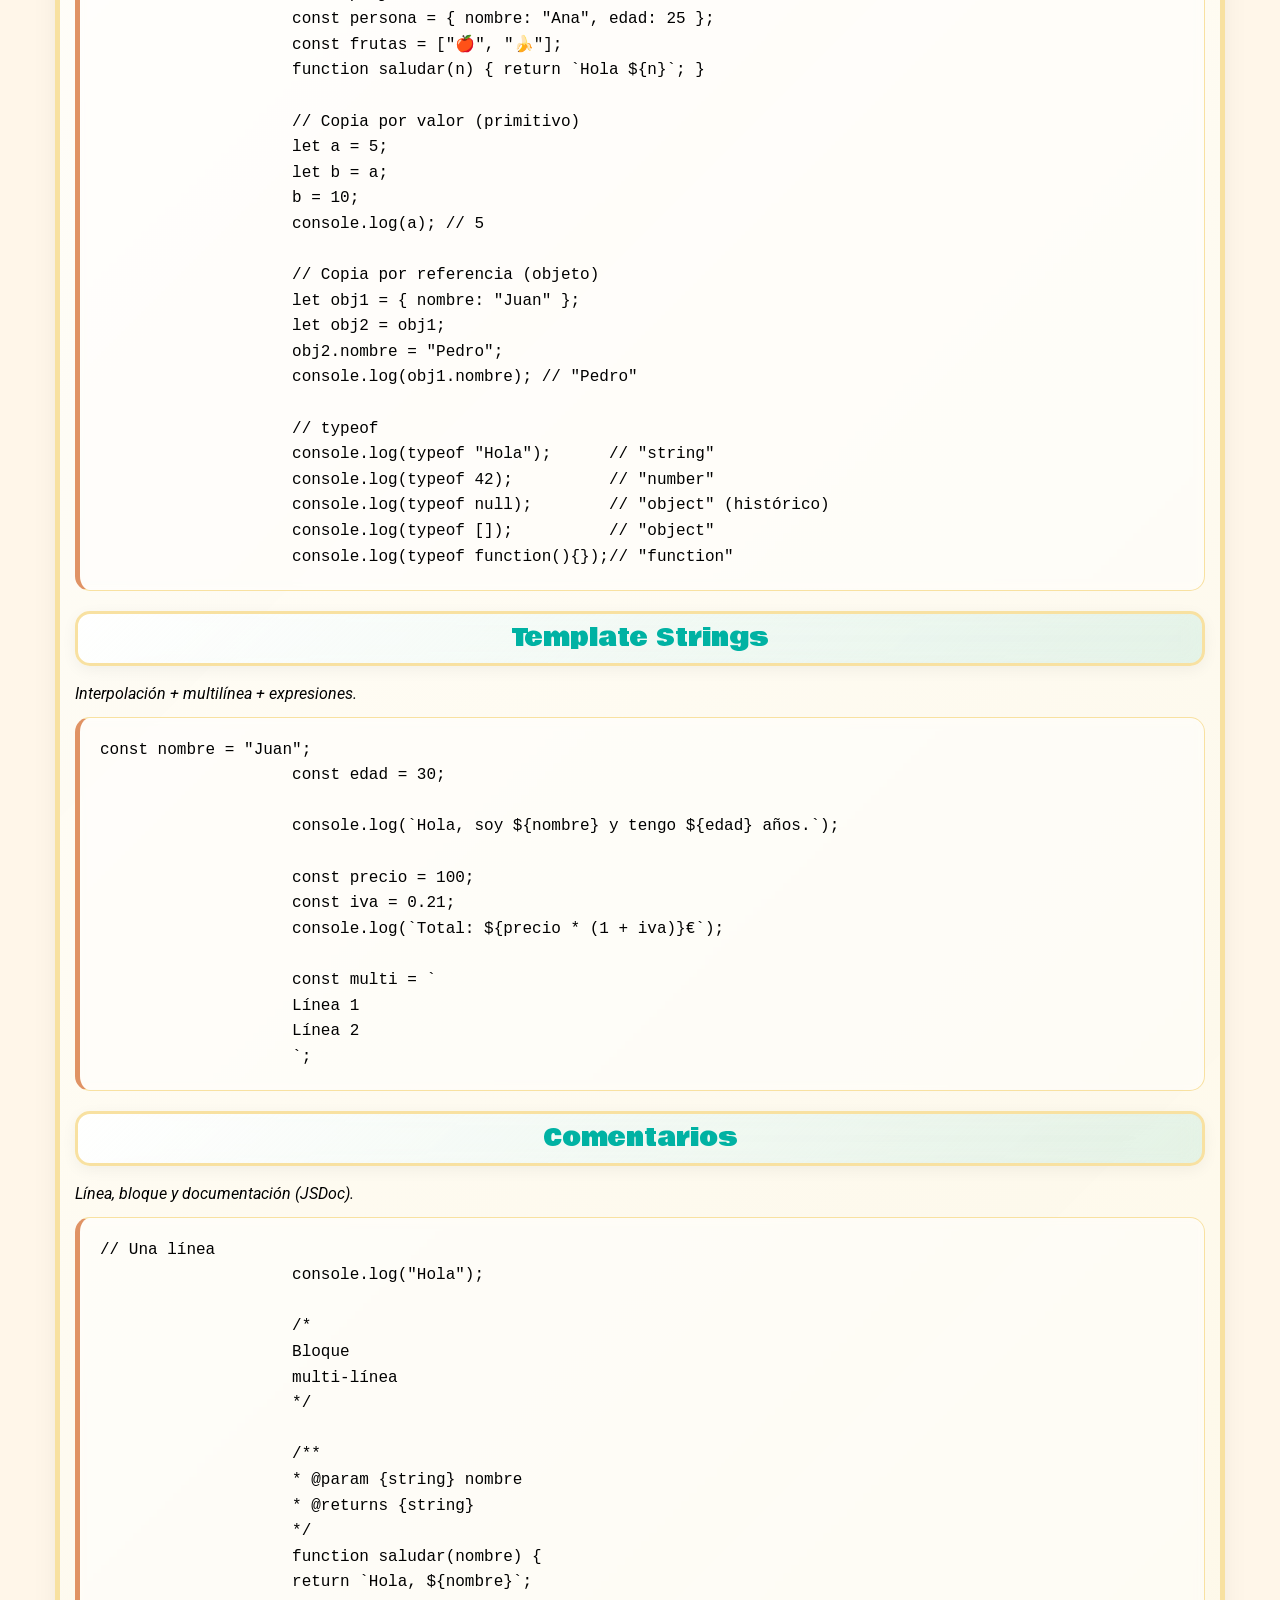
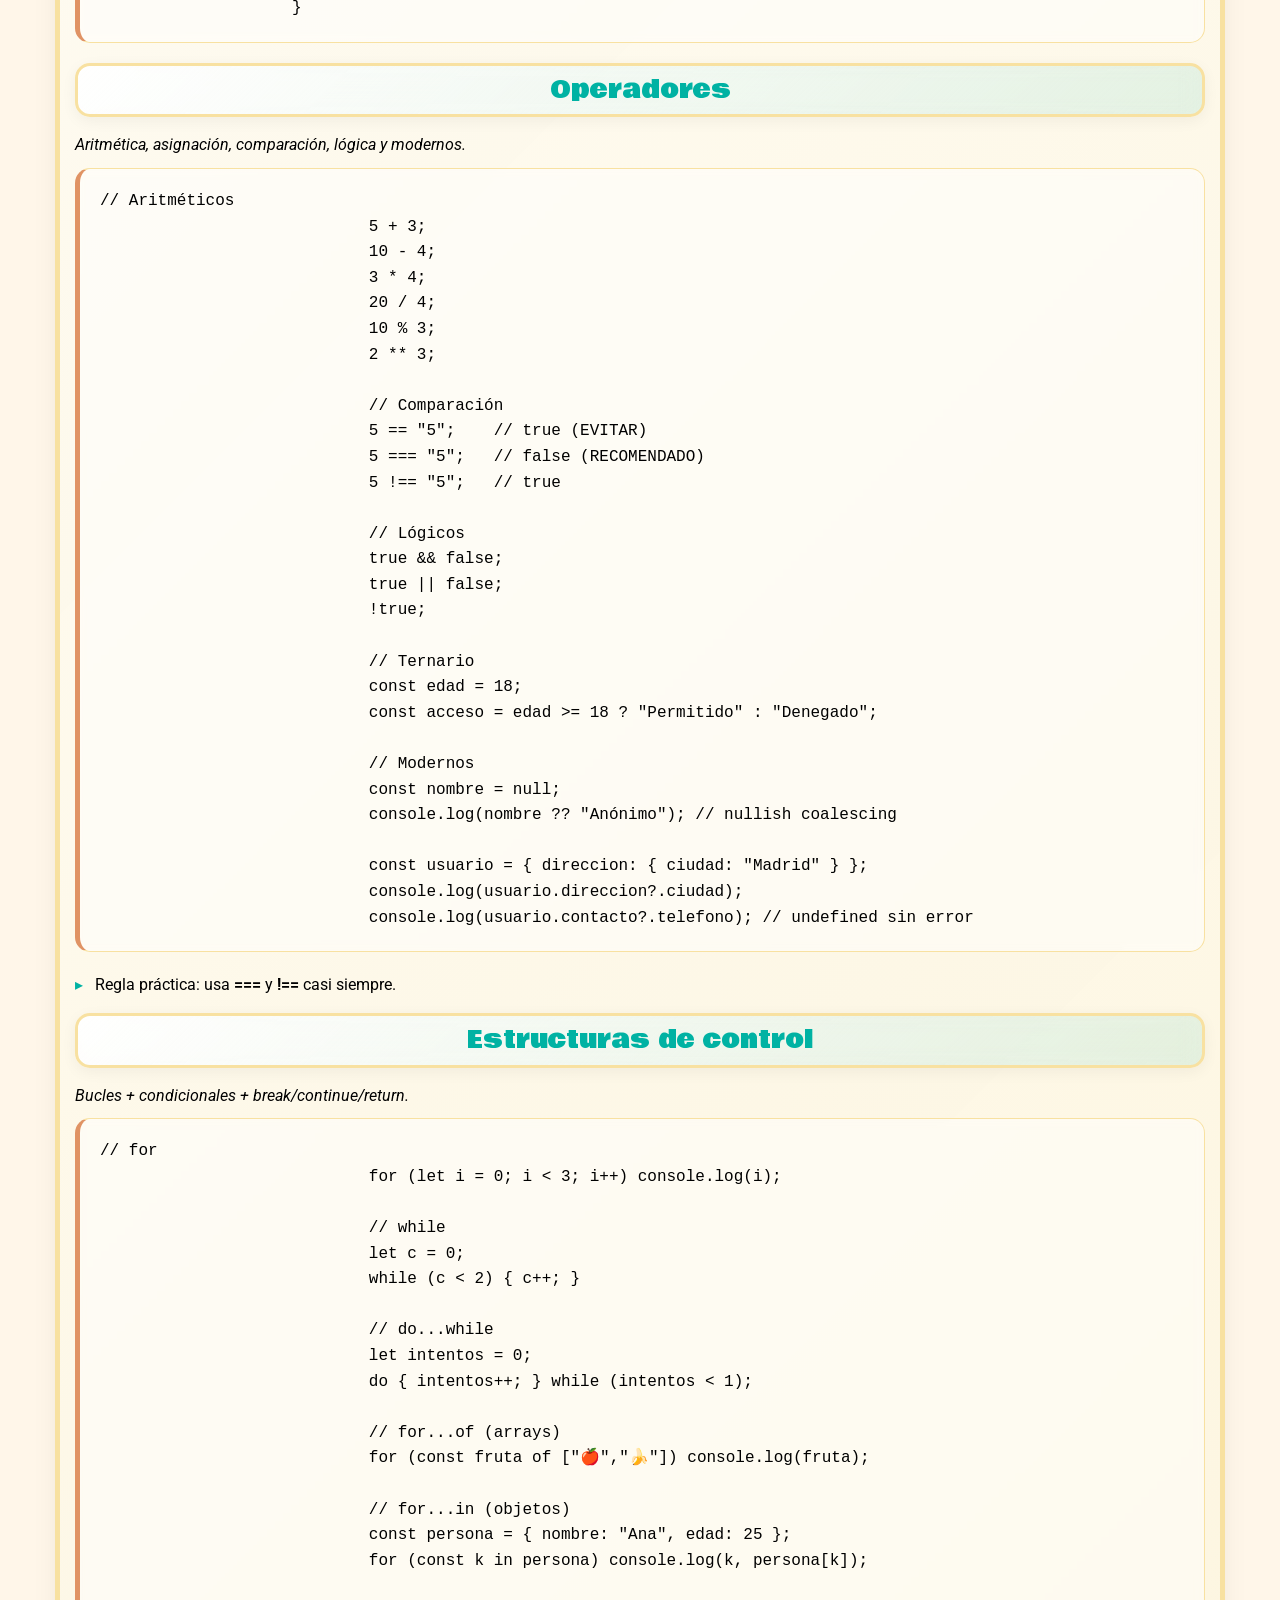
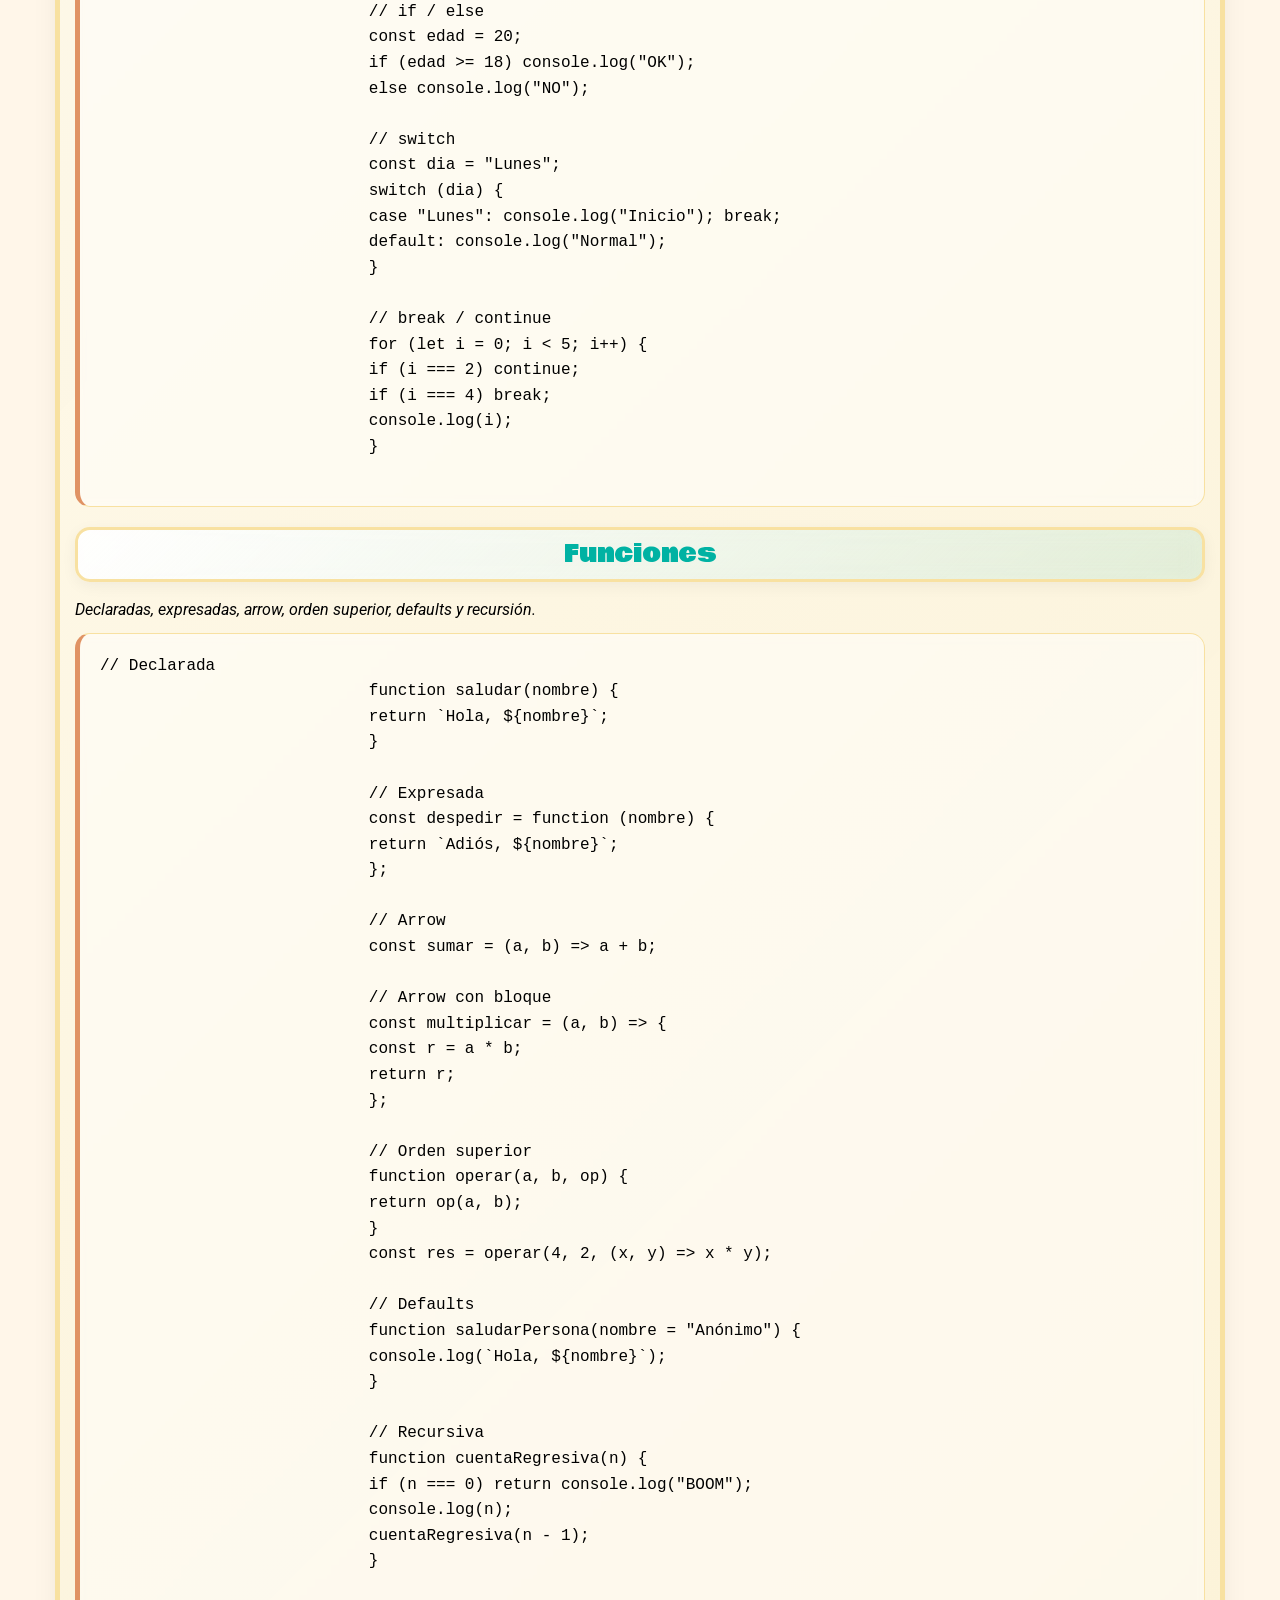
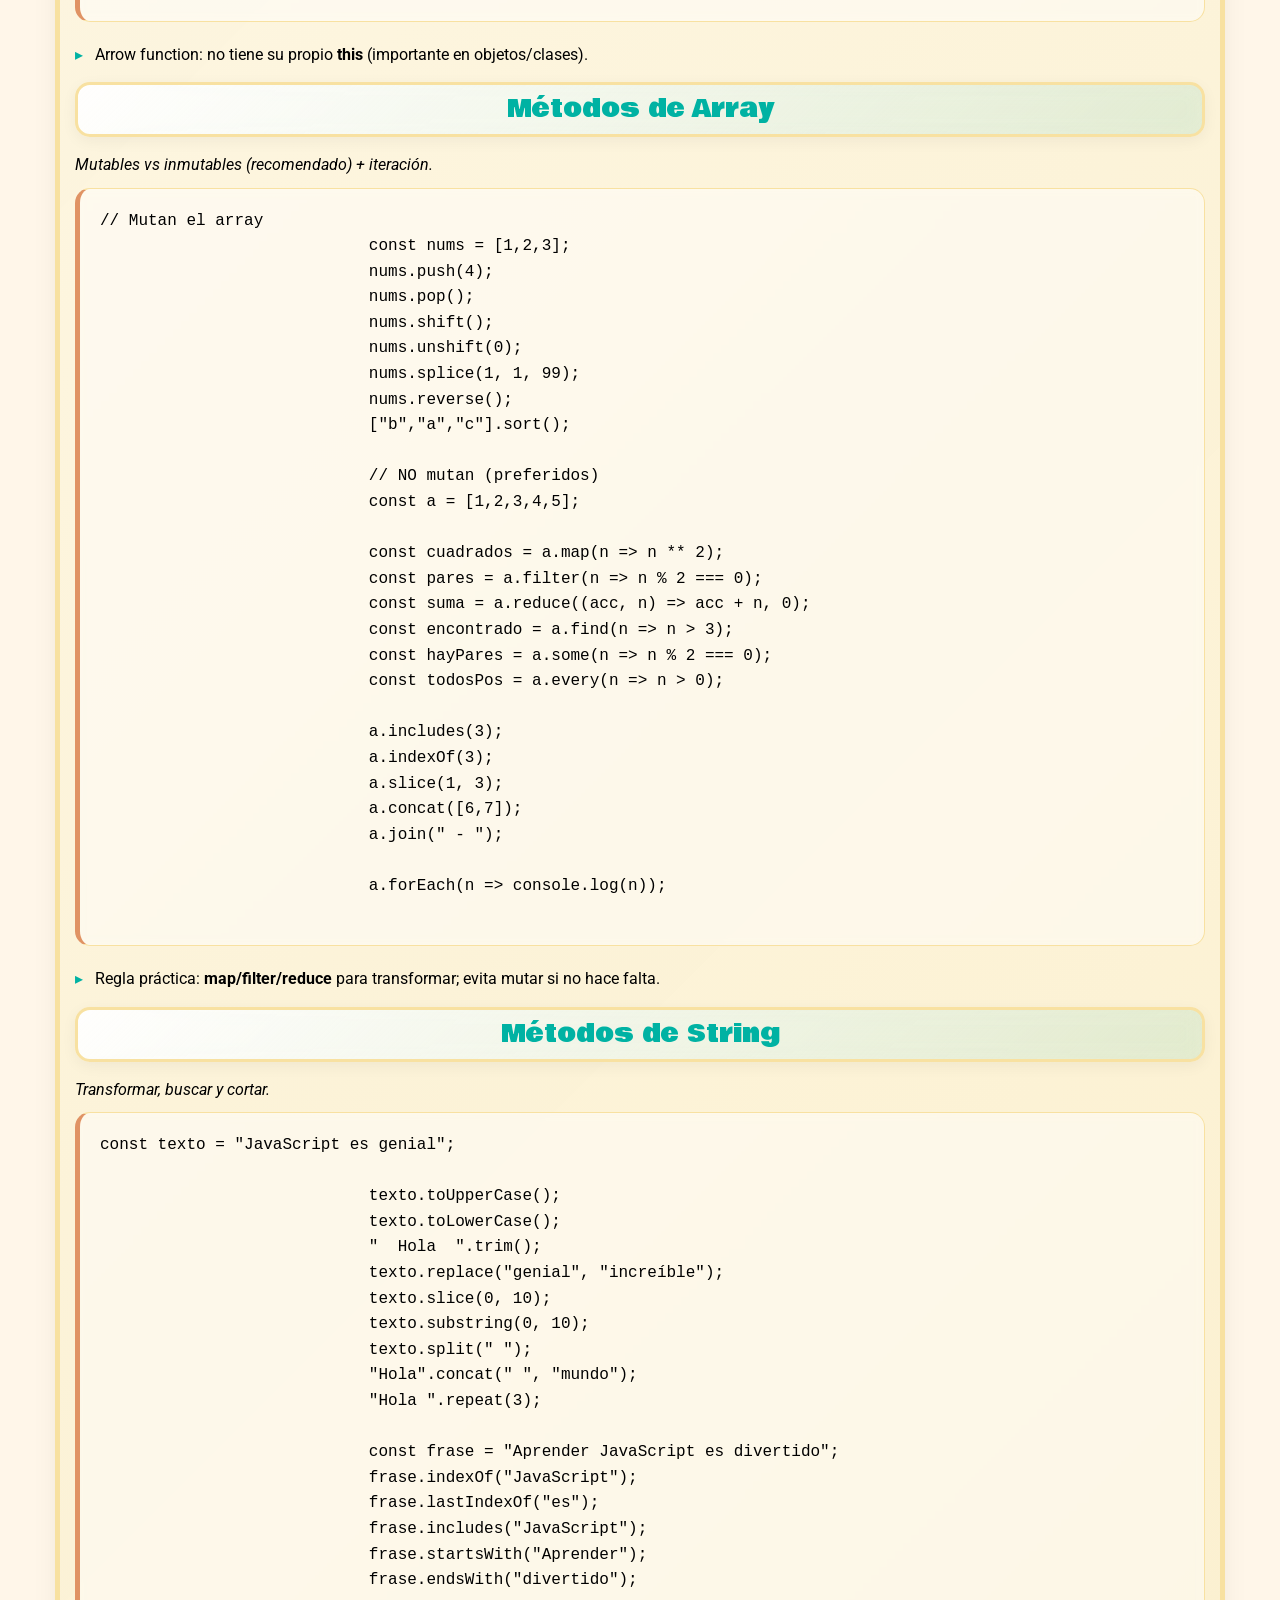
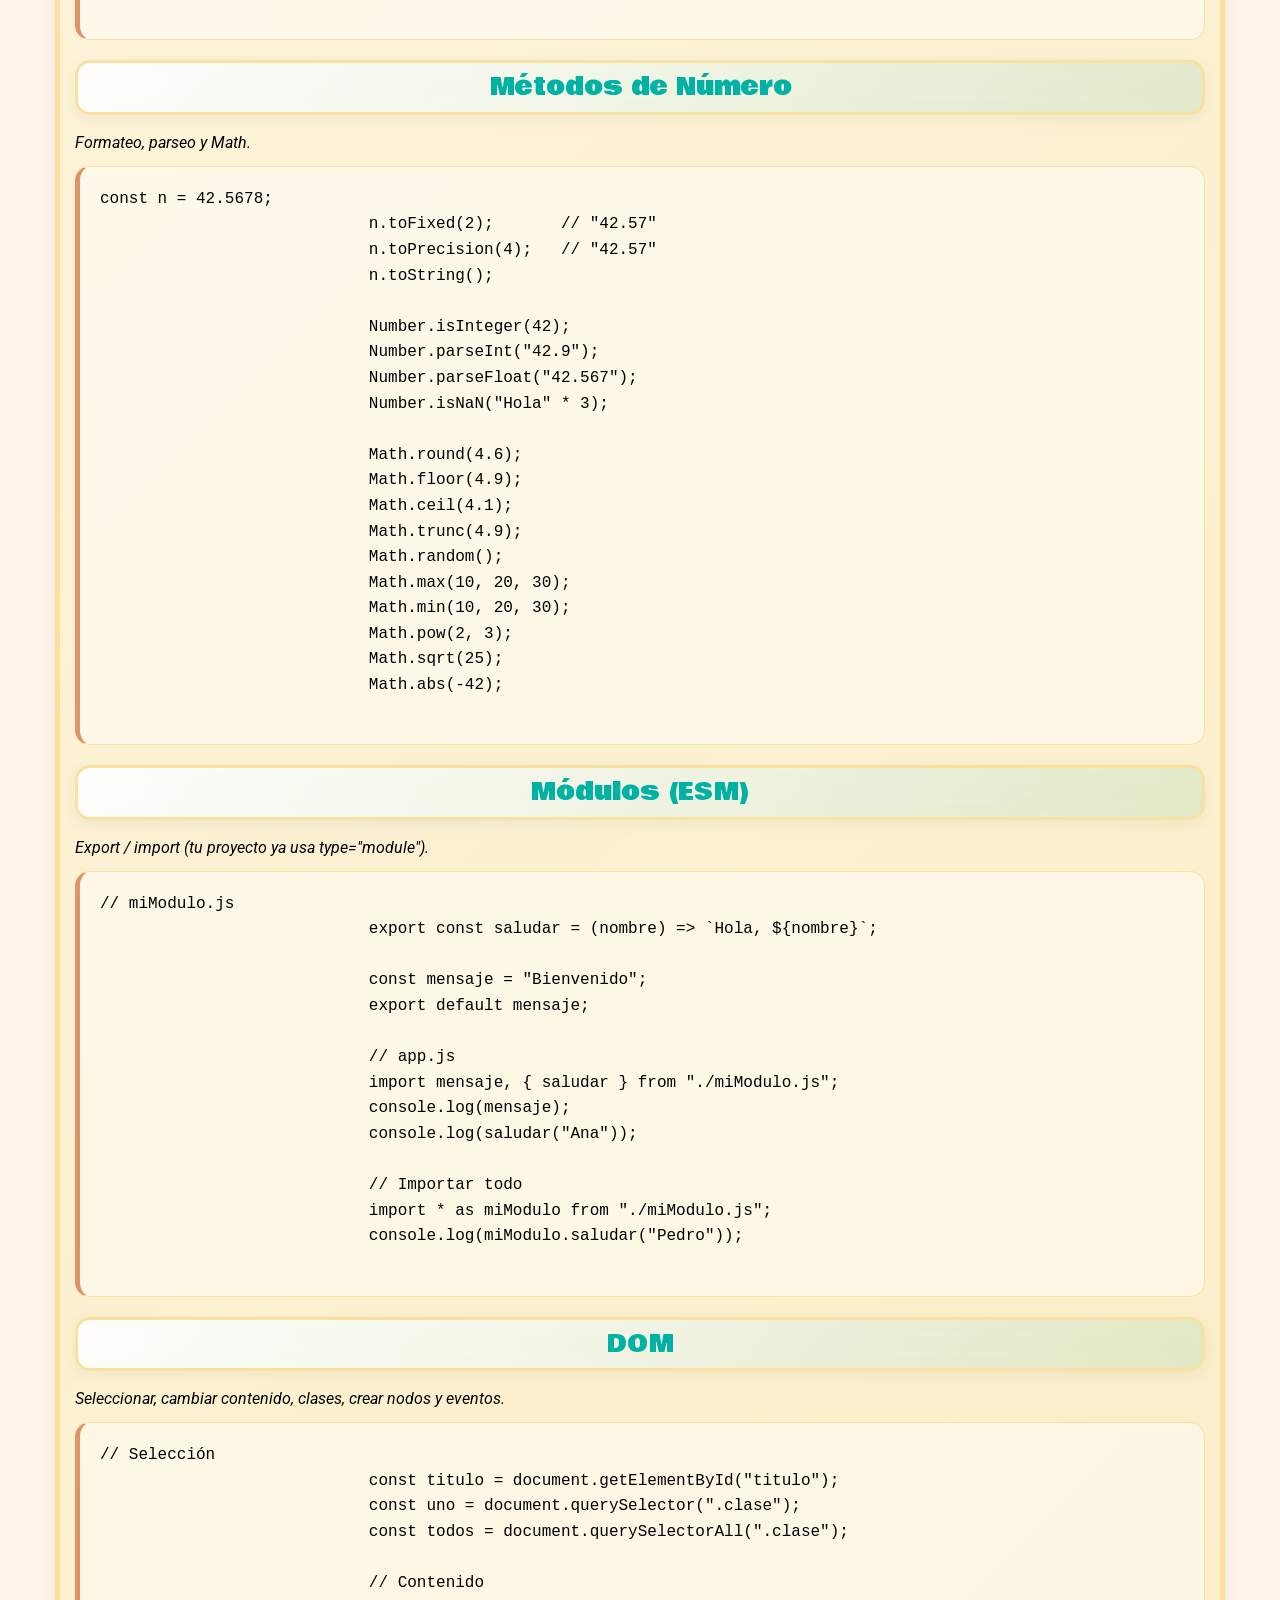
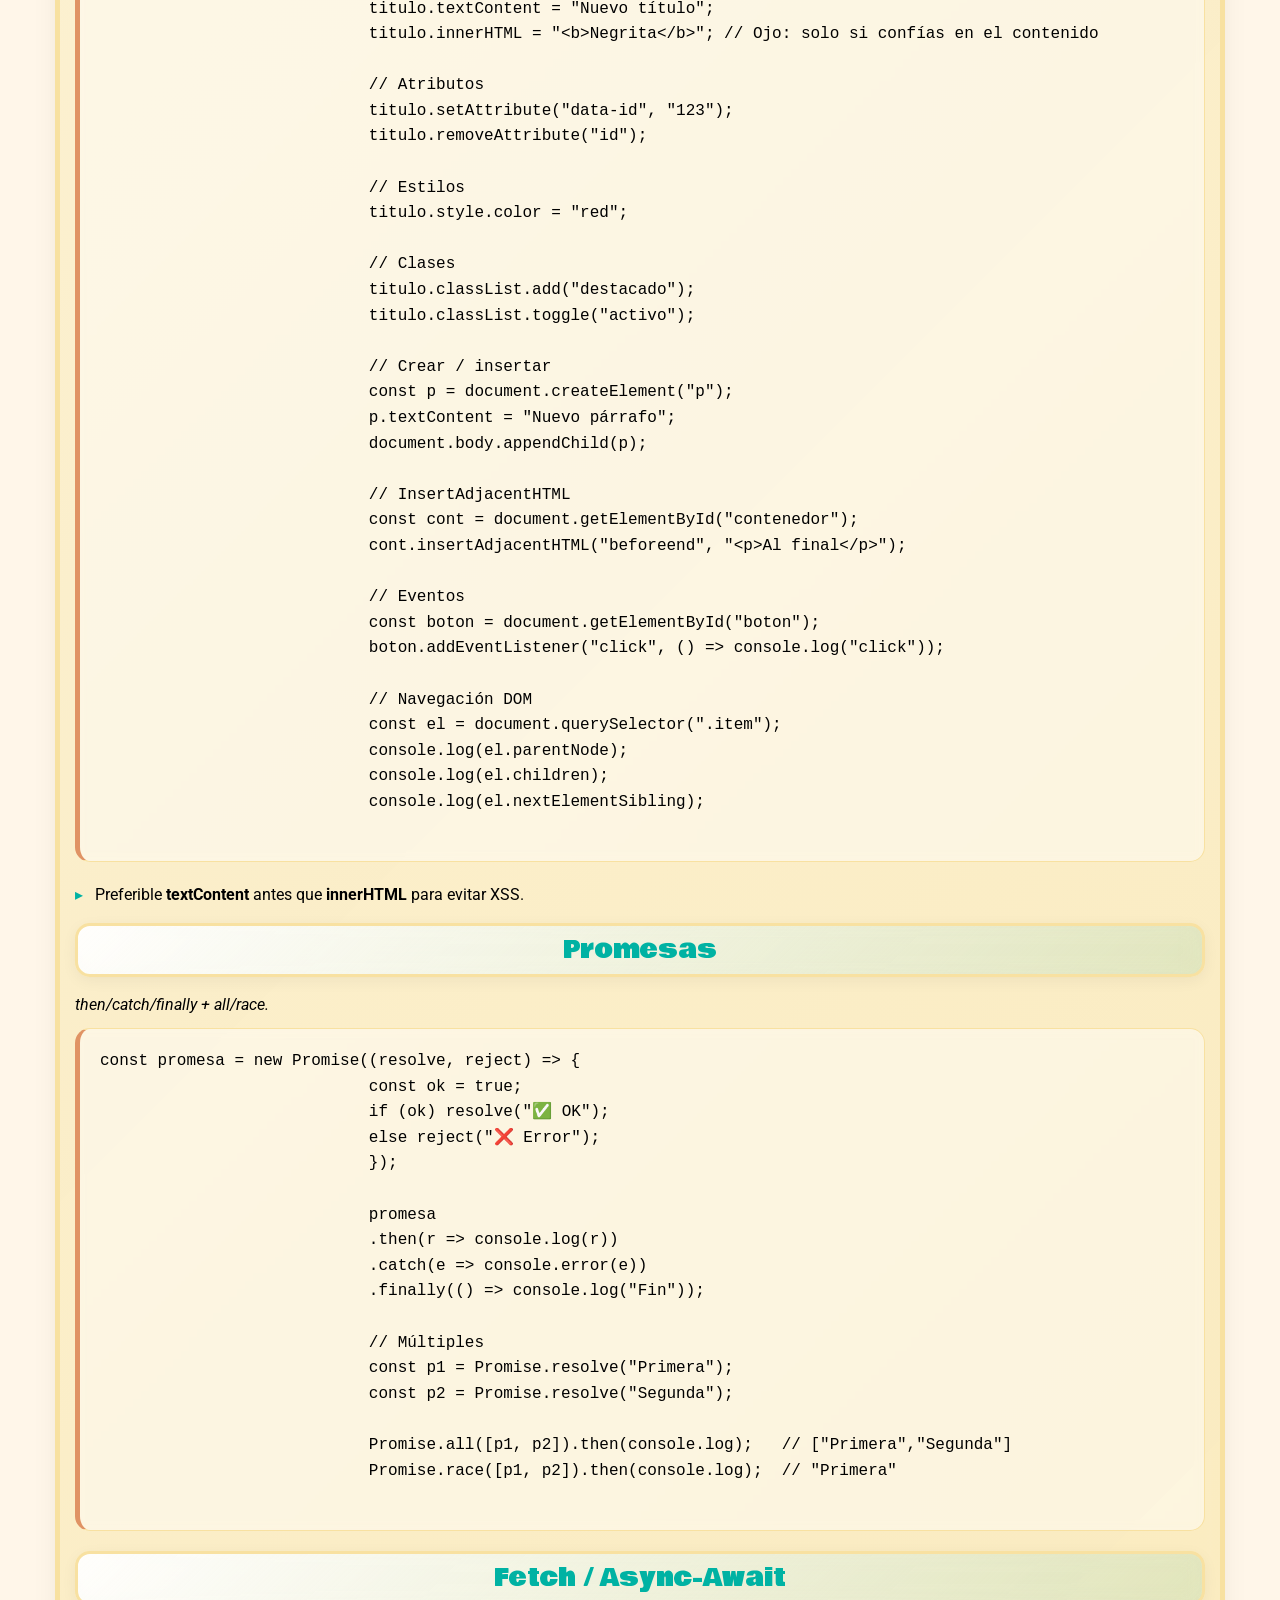
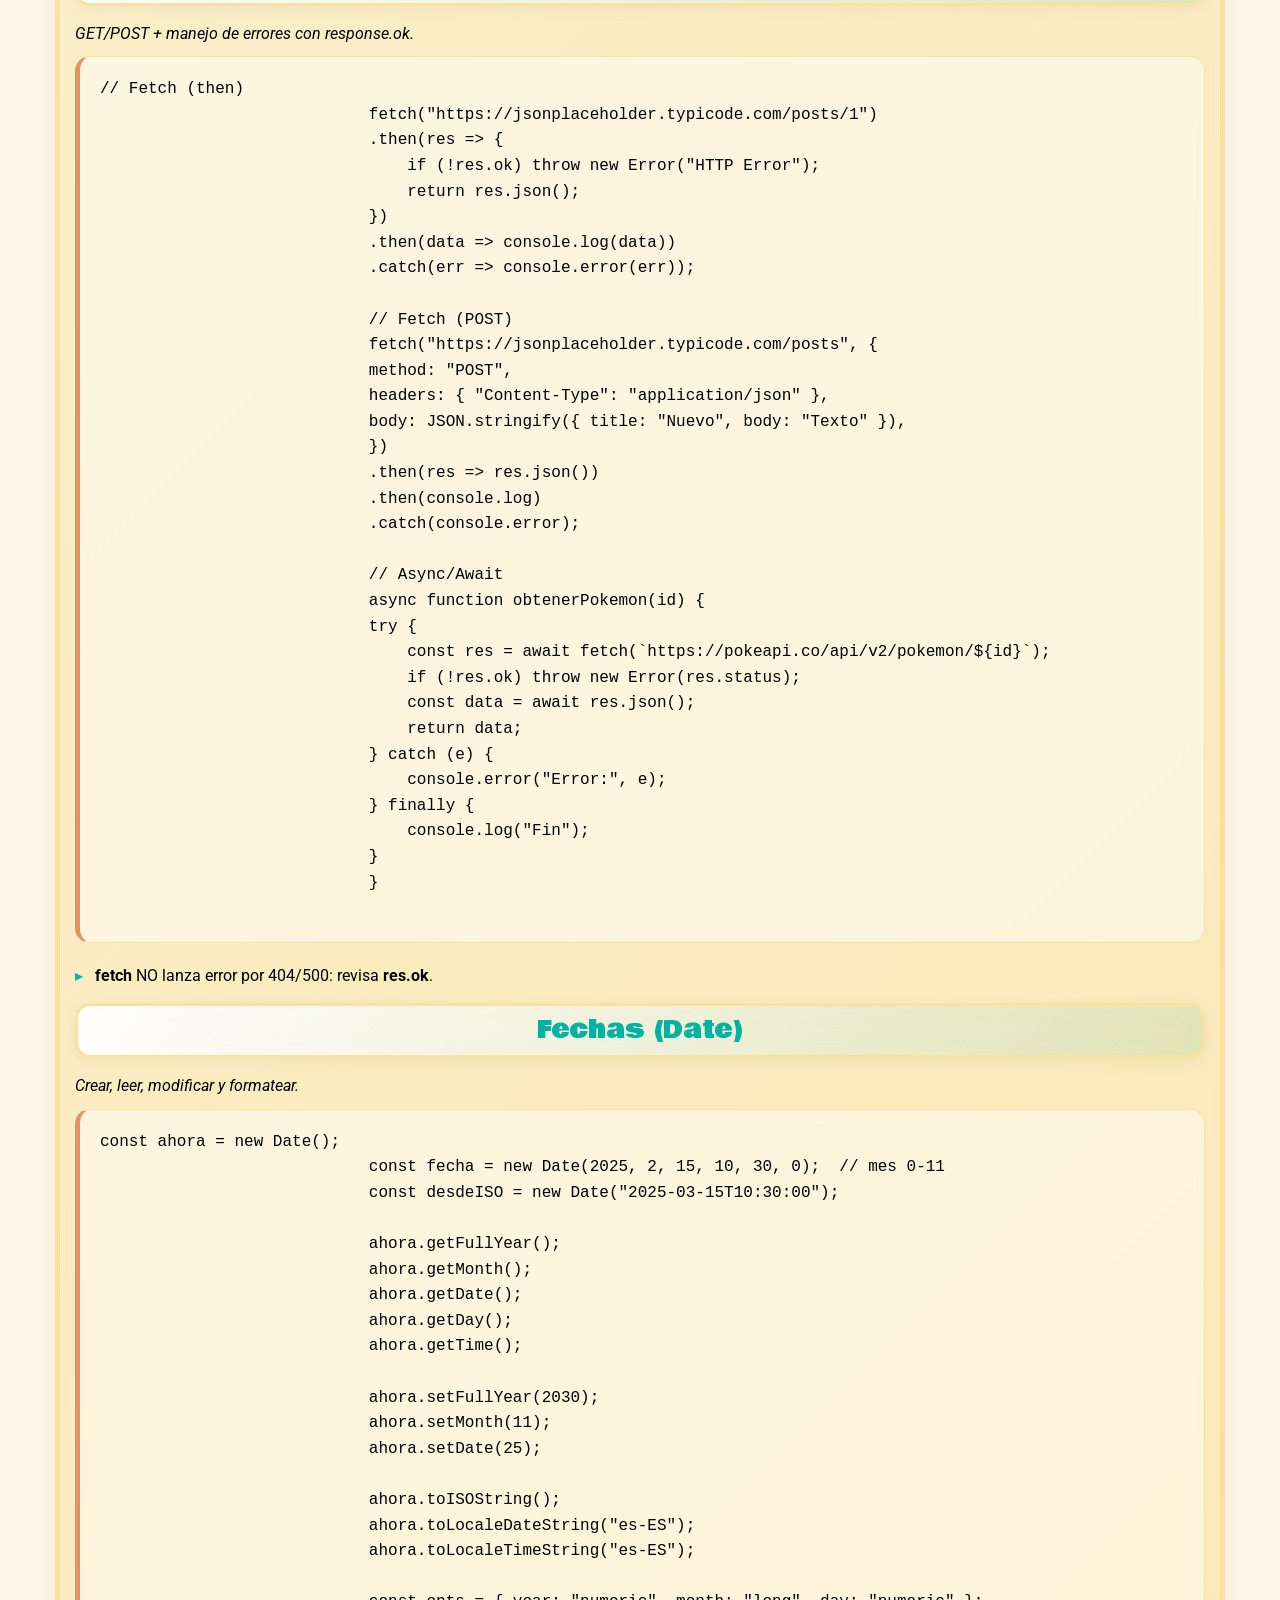
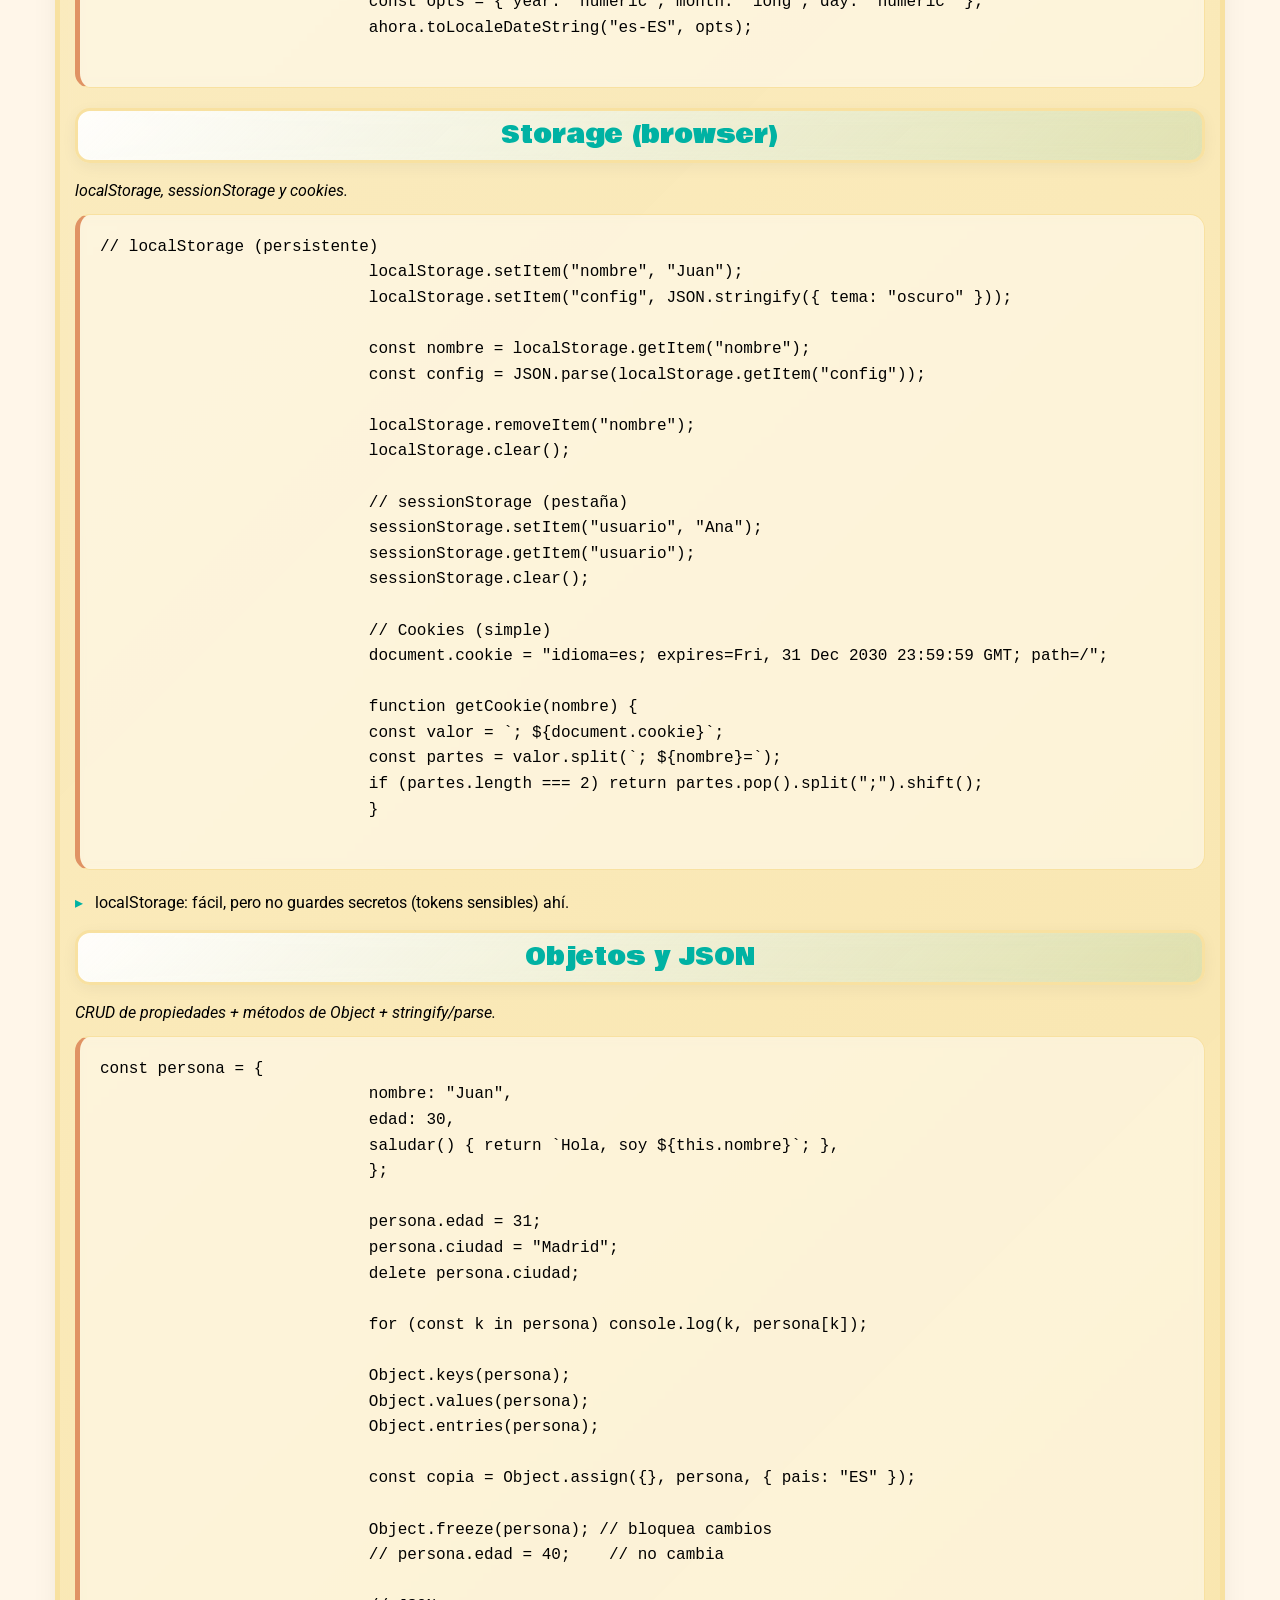
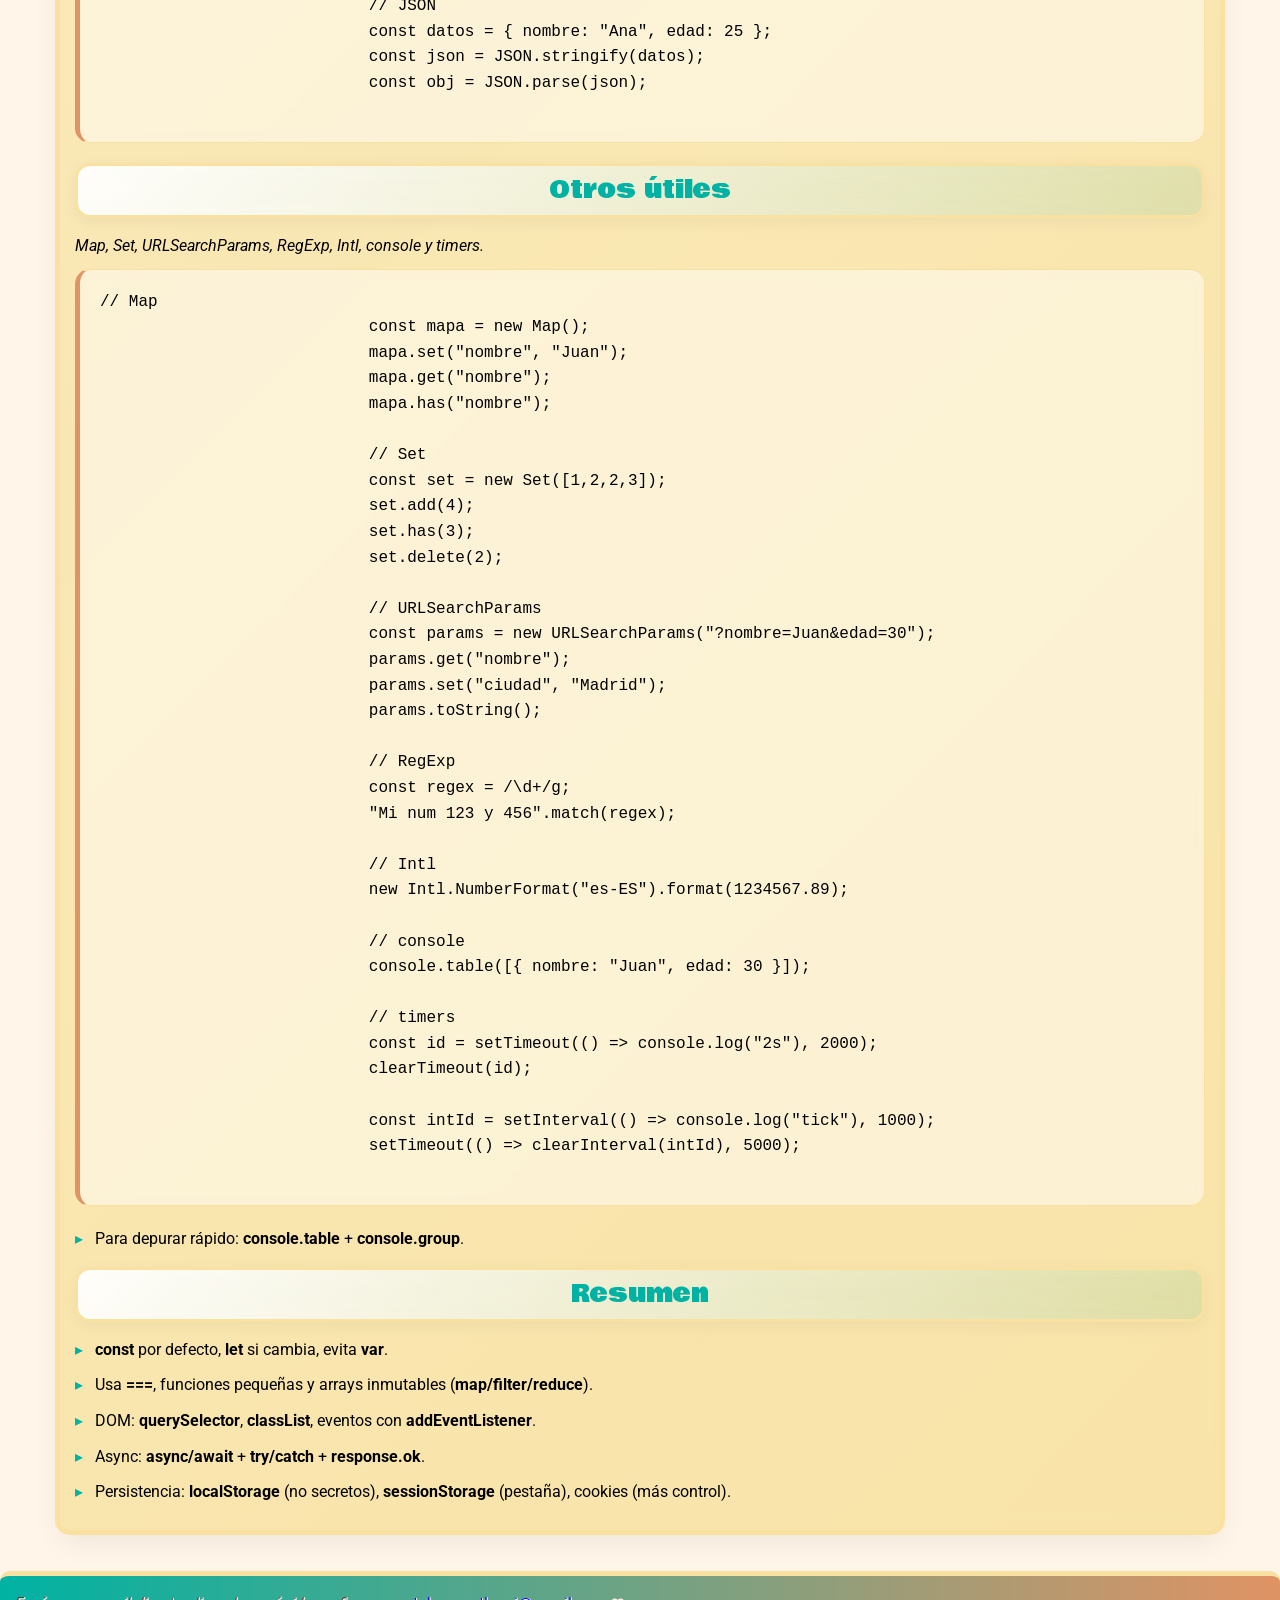
<file: cheatsheet-js.html>
<!DOCTYPE html>
<html lang="es">

<head>
    <meta charset="UTF-8" />
    <meta name="viewport" content="width=device-width, initial-scale=1.0" />
    <meta name="description" content="Página web personal de Marta Bosquet - Proyecto Programación" />
    <link rel="icon"
        href="https://res.cloudinary.com/dyi6fhh5r/image/upload/v1773144999/Image_rtju96rtju96rtju_jjk6dn.png"
        type="image/x-icon" />
    <!-- FUENTES -->
    <link rel="preconnect" href="https://fonts.googleapis.com">
    <link rel="preconnect" href="https://fonts.gstatic.com" crossorigin>
    <link
        href="https://fonts.googleapis.com/css2?family=Bowlby+One&family=Roboto:ital,wght@0,100..900;1,100..900&display=swap"
        rel="stylesheet">
    <!-- ESTILOS CSS -->
    <link rel="stylesheet" href="./CSS/reset.css">
    <link rel="stylesheet" href="./CSS/styles.css">
    <link rel="stylesheet" href="./CSS/darkMode.css">
    <!-- TITULO -->
    <title>Marta Bosquet | Mi sitio web</title>
</head>

<body>
    <header></header>
    <main>
        <nav class="cheatsheet-nav" id="cheatsheetNav">
            <a href="#variables">Variables</a>
            <a href="#tipos">Tipos</a>
            <a href="#templates">Template Strings</a>
            <a href="#comentarios">Comentarios</a>
            <a href="#operadores">Operadores</a>
            <a href="#control">Control</a>
            <a href="#funciones">Funciones</a>
            <a href="#arrays">Arrays</a>
            <a href="#strings">Strings</a>
            <a href="#numeros">Números</a>
            <a href="#modulos">Módulos</a>
            <a href="#dom">DOM</a>
            <a href="#promesas">Promesas</a>
            <a href="#fetch">Fetch / Async</a>
            <a href="#fechas">Date</a>
            <a href="#storage">Storage</a>
            <a href="#objetos">Objetos / JSON</a>
            <a href="#extras">Extras</a>
        </nav>
        <section class="cheatsheet-hero" id="top">
            <span class="cs-badge">Cheat Sheet</span>
            <h1>JavaScript</h1>
            <p>
                Guía rápida de JavaScript moderno: variables, tipos, template
                strings, operadores, control de flujo, funciones,
                arrays/strings/números, módulos, DOM, asincronía
                (promesas/fetch), fechas, storage y objetos/JSON.
            </p>
        </section>
        <section class="cheatsheet-content">
            <div class="cheatsheet-info">
                <article class="cs-card" id="variables">
                    <h2>Variables</h2>
                    <p class="cs-mini">
                        Usa <span class="cs-kbd">const</span> por defecto.
                        <span class="cs-kbd">let</span> si cambia. Evita
                        <span class="cs-kbd">var</span>.
                    </p>

                    <div class="cs-code">
                        <pre><code>// var (EVITAR)
                    var nombre = "Juan";
                    var nombre = "Pedro";   // redeclarar ✅
                    nombre = "Carlos";      // reasignar ✅

                    // Scope: función / global (NO bloque)
                    if (true) {
                    var mensaje = "Hola desde var";
                    }
                    console.log(mensaje);   // ✅ funciona (var ignora bloque)

                    // let (cambia)
                    let edad = 30;
                    edad = 35;              // reasignar ✅
                    // let edad = 40;       // ❌ redeclarar en el mismo bloque

                    // Scope: bloque
                    if (true) {
                    let saludo = "Hola desde let";
                    console.log(saludo);
                    }
                    // console.log(saludo); // ❌ fuera del bloque

                    // const (fijo / referencia estable)
                    const PI = 3.1416;
                    // PI = 3.15;           // ❌ no reasignar</code></pre>
                    </div>

                    <div class="cs-note">
                        <ul class="cs-list">
                            <li>
                                <strong>const</strong> no “congela” objetos/arrays, solo
                                evita reasignar la variable.
                            </li>
                        </ul>
                    </div>
                </article>

                <article class="cs-card" id="tipos">
                    <h2>Tipos de datos</h2>
                    <p class="cs-mini">
                        Primitivos (valor) vs complejos (referencia) + typeof.
                    </p>

                    <div class="cs-code">
                        <pre><code>// Primitivos
                    const texto = "JavaScript";   // string
                    const entero = 42;            // number
                    const esActivo = true;        // boolean
                    let indefinido;               // undefined
                    const vacio = null;           // null
                    const simbolo = Symbol("id"); // symbol
                    const grande = BigInt(1);     // bigint

                    // Complejos
                    const persona = { nombre: "Ana", edad: 25 };
                    const frutas = ["🍎", "🍌"];
                    function saludar(n) { return `Hola ${n}`; }

                    // Copia por valor (primitivo)
                    let a = 5;
                    let b = a;
                    b = 10;
                    console.log(a); // 5

                    // Copia por referencia (objeto)
                    let obj1 = { nombre: "Juan" };
                    let obj2 = obj1;
                    obj2.nombre = "Pedro";
                    console.log(obj1.nombre); // "Pedro"

                    // typeof
                    console.log(typeof "Hola");      // "string"
                    console.log(typeof 42);          // "number"
                    console.log(typeof null);        // "object" (histórico)
                    console.log(typeof []);          // "object"
                    console.log(typeof function(){});// "function"</code></pre>
                    </div>
                </article>

                <article class="cs-card" id="templates">
                    <h2>Template Strings</h2>
                    <p class="cs-mini">Interpolación + multilínea + expresiones.</p>

                    <div class="cs-code">
                        <pre><code>const nombre = "Juan";
                    const edad = 30;

                    console.log(`Hola, soy ${nombre} y tengo ${edad} años.`);

                    const precio = 100;
                    const iva = 0.21;
                    console.log(`Total: ${precio * (1 + iva)}€`);

                    const multi = `
                    Línea 1
                    Línea 2
                    `;</code></pre>
                    </div>
                </article>

                <article class="cs-card" id="comentarios">
                    <h2>Comentarios</h2>
                    <p class="cs-mini">Línea, bloque y documentación (JSDoc).</p>

                    <div class="cs-code">
                        <pre><code>// Una línea
                    console.log("Hola");

                    /*
                    Bloque
                    multi-línea
                    */

                    /**
                    * @param {string} nombre
                    * @returns {string}
                    */
                    function saludar(nombre) {
                    return `Hola, ${nombre}`;
                    }</code></pre>
                    </div>
                </article>

                <article class="cs-card" id="operadores">
                    <h2>Operadores</h2>
                    <p class="cs-mini">
                        Aritmética, asignación, comparación, lógica y modernos.
                    </p>

                    <div class="cs-code">
                        <pre><code>// Aritméticos
                            5 + 3;
                            10 - 4;
                            3 * 4;
                            20 / 4;
                            10 % 3;
                            2 ** 3;

                            // Comparación
                            5 == "5";    // true (EVITAR)
                            5 === "5";   // false (RECOMENDADO)
                            5 !== "5";   // true

                            // Lógicos
                            true &amp;&amp; false;
                            true || false;
                            !true;

                            // Ternario
                            const edad = 18;
                            const acceso = edad &gt;= 18 ? "Permitido" : "Denegado";

                            // Modernos
                            const nombre = null;
                            console.log(nombre ?? "Anónimo"); // nullish coalescing

                            const usuario = { direccion: { ciudad: "Madrid" } };
                            console.log(usuario.direccion?.ciudad);
                            console.log(usuario.contacto?.telefono); // undefined sin error</code></pre>
                    </div>

                    <div class="cs-note">
                        <ul class="cs-list">
                            <li>
                                Regla práctica: usa <strong>===</strong> y
                                <strong>!==</strong> casi siempre.
                            </li>
                        </ul>
                    </div>
                </article>

                <article class="cs-card" id="control">
                    <h2>Estructuras de control</h2>
                    <p class="cs-mini">
                        Bucles + condicionales + break/continue/return.
                    </p>

                    <div class="cs-code">
                        <pre><code>// for
                            for (let i = 0; i &lt; 3; i++) console.log(i);

                            // while
                            let c = 0;
                            while (c &lt; 2) { c++; }

                            // do...while
                            let intentos = 0;
                            do { intentos++; } while (intentos &lt; 1);

                            // for...of (arrays)
                            for (const fruta of ["🍎","🍌"]) console.log(fruta);

                            // for...in (objetos)
                            const persona = { nombre: "Ana", edad: 25 };
                            for (const k in persona) console.log(k, persona[k]);

                            // if / else
                            const edad = 20;
                            if (edad &gt;= 18) console.log("OK");
                            else console.log("NO");

                            // switch
                            const dia = "Lunes";
                            switch (dia) {
                            case "Lunes": console.log("Inicio"); break;
                            default: console.log("Normal");
                            }

                            // break / continue
                            for (let i = 0; i &lt; 5; i++) {
                            if (i === 2) continue;
                            if (i === 4) break;
                            console.log(i);
                            }
                        </code></pre>
                    </div>
                </article>

                <article class="cs-card" id="funciones">
                    <h2>Funciones</h2>
                    <p class="cs-mini">
                        Declaradas, expresadas, arrow, orden superior, defaults y
                        recursión.
                    </p>

                    <div class="cs-code">
                        <pre><code>// Declarada
                            function saludar(nombre) {
                            return `Hola, ${nombre}`;
                            }

                            // Expresada
                            const despedir = function (nombre) {
                            return `Adiós, ${nombre}`;
                            };

                            // Arrow
                            const sumar = (a, b) =&gt; a + b;

                            // Arrow con bloque
                            const multiplicar = (a, b) =&gt; {
                            const r = a * b;
                            return r;
                            };

                            // Orden superior
                            function operar(a, b, op) {
                            return op(a, b);
                            }
                            const res = operar(4, 2, (x, y) =&gt; x * y);

                            // Defaults
                            function saludarPersona(nombre = "Anónimo") {
                            console.log(`Hola, ${nombre}`);
                            }

                            // Recursiva
                            function cuentaRegresiva(n) {
                            if (n === 0) return console.log("BOOM");
                            console.log(n);
                            cuentaRegresiva(n - 1);
                            }
                        </code></pre>
                    </div>

                    <div class="cs-note">
                        <ul class="cs-list">
                            <li>
                                Arrow function: no tiene su propio
                                <strong>this</strong> (importante en objetos/clases).
                            </li>
                        </ul>
                    </div>
                </article>

                <article class="cs-card" id="arrays">
                    <h2>Métodos de Array</h2>
                    <p class="cs-mini">
                        Mutables vs inmutables (recomendado) + iteración.
                    </p>

                    <div class="cs-code">
                        <pre><code>// Mutan el array
                            const nums = [1,2,3];
                            nums.push(4);
                            nums.pop();
                            nums.shift();
                            nums.unshift(0);
                            nums.splice(1, 1, 99);
                            nums.reverse();
                            ["b","a","c"].sort();

                            // NO mutan (preferidos)
                            const a = [1,2,3,4,5];

                            const cuadrados = a.map(n =&gt; n ** 2);
                            const pares = a.filter(n =&gt; n % 2 === 0);
                            const suma = a.reduce((acc, n) =&gt; acc + n, 0);
                            const encontrado = a.find(n =&gt; n &gt; 3);
                            const hayPares = a.some(n =&gt; n % 2 === 0);
                            const todosPos = a.every(n =&gt; n &gt; 0);

                            a.includes(3);
                            a.indexOf(3);
                            a.slice(1, 3);
                            a.concat([6,7]);
                            a.join(" - ");

                            a.forEach(n =&gt; console.log(n));
                        </code></pre>
                    </div>

                    <div class="cs-note">
                        <ul class="cs-list">
                            <li>
                                Regla práctica: <strong>map/filter/reduce</strong> para
                                transformar; evita mutar si no hace falta.
                            </li>
                        </ul>
                    </div>
                </article>

                <article class="cs-card" id="strings">
                    <h2>Métodos de String</h2>
                    <p class="cs-mini">Transformar, buscar y cortar.</p>

                    <div class="cs-code">
                        <pre><code>const texto = "JavaScript es genial";

                            texto.toUpperCase();
                            texto.toLowerCase();
                            "  Hola  ".trim();
                            texto.replace("genial", "increíble");
                            texto.slice(0, 10);
                            texto.substring(0, 10);
                            texto.split(" ");
                            "Hola".concat(" ", "mundo");
                            "Hola ".repeat(3);

                            const frase = "Aprender JavaScript es divertido";
                            frase.indexOf("JavaScript");
                            frase.lastIndexOf("es");
                            frase.includes("JavaScript");
                            frase.startsWith("Aprender");
                            frase.endsWith("divertido");
                        </code></pre>
                    </div>
                </article>

                <article class="cs-card" id="numeros">
                    <h2>Métodos de Número</h2>
                    <p class="cs-mini">Formateo, parseo y Math.</p>

                    <div class="cs-code">
                        <pre><code>const n = 42.5678;
                            n.toFixed(2);       // "42.57"
                            n.toPrecision(4);   // "42.57"
                            n.toString();

                            Number.isInteger(42);
                            Number.parseInt("42.9");
                            Number.parseFloat("42.567");
                            Number.isNaN("Hola" * 3);

                            Math.round(4.6);
                            Math.floor(4.9);
                            Math.ceil(4.1);
                            Math.trunc(4.9);
                            Math.random();
                            Math.max(10, 20, 30);
                            Math.min(10, 20, 30);
                            Math.pow(2, 3);
                            Math.sqrt(25);
                            Math.abs(-42);
                        </code></pre>
                    </div>
                </article>

                <article class="cs-card" id="modulos">
                    <h2>Módulos (ESM)</h2>
                    <p class="cs-mini">
                        Export / import (tu proyecto ya usa type="module").
                    </p>

                    <div class="cs-code">
                        <pre><code>// miModulo.js
                            export const saludar = (nombre) =&gt; `Hola, ${nombre}`;

                            const mensaje = "Bienvenido";
                            export default mensaje;

                            // app.js
                            import mensaje, { saludar } from "./miModulo.js";
                            console.log(mensaje);
                            console.log(saludar("Ana"));

                            // Importar todo
                            import * as miModulo from "./miModulo.js";
                            console.log(miModulo.saludar("Pedro"));
                        </code></pre>
                    </div>
                </article>

                <article class="cs-card" id="dom">
                    <h2>DOM</h2>
                    <p class="cs-mini">
                        Seleccionar, cambiar contenido, clases, crear nodos y eventos.
                    </p>

                    <div class="cs-code">
                        <pre><code>// Selección
                            const titulo = document.getElementById("titulo");
                            const uno = document.querySelector(".clase");
                            const todos = document.querySelectorAll(".clase");

                            // Contenido
                            titulo.textContent = "Nuevo título";
                            titulo.innerHTML = "&lt;b&gt;Negrita&lt;/b&gt;"; // Ojo: solo si confías en el contenido

                            // Atributos
                            titulo.setAttribute("data-id", "123");
                            titulo.removeAttribute("id");

                            // Estilos
                            titulo.style.color = "red";

                            // Clases
                            titulo.classList.add("destacado");
                            titulo.classList.toggle("activo");

                            // Crear / insertar
                            const p = document.createElement("p");
                            p.textContent = "Nuevo párrafo";
                            document.body.appendChild(p);

                            // InsertAdjacentHTML
                            const cont = document.getElementById("contenedor");
                            cont.insertAdjacentHTML("beforeend", "&lt;p&gt;Al final&lt;/p&gt;");

                            // Eventos
                            const boton = document.getElementById("boton");
                            boton.addEventListener("click", () =&gt; console.log("click"));

                            // Navegación DOM
                            const el = document.querySelector(".item");
                            console.log(el.parentNode);
                            console.log(el.children);
                            console.log(el.nextElementSibling);
                        </code></pre>
                    </div>

                    <div class="cs-note">
                        <ul class="cs-list">
                            <li>
                                Preferible <strong>textContent</strong> antes que
                                <strong>innerHTML</strong> para evitar XSS.
                            </li>
                        </ul>
                    </div>
                </article>

                <article class="cs-card" id="promesas">
                    <h2>Promesas</h2>
                    <p class="cs-mini">then/catch/finally + all/race.</p>

                    <div class="cs-code">
                        <pre><code>const promesa = new Promise((resolve, reject) =&gt; {
                            const ok = true;
                            if (ok) resolve("✅ OK");
                            else reject("❌ Error");
                            });

                            promesa
                            .then(r =&gt; console.log(r))
                            .catch(e =&gt; console.error(e))
                            .finally(() =&gt; console.log("Fin"));

                            // Múltiples
                            const p1 = Promise.resolve("Primera");
                            const p2 = Promise.resolve("Segunda");

                            Promise.all([p1, p2]).then(console.log);   // ["Primera","Segunda"]
                            Promise.race([p1, p2]).then(console.log);  // "Primera"
                        </code></pre>
                    </div>
                </article>

                <article class="cs-card" id="fetch">
                    <h2>Fetch / Async-Await</h2>
                    <p class="cs-mini">
                        GET/POST + manejo de errores con response.ok.
                    </p>

                    <div class="cs-code">
                        <pre><code>// Fetch (then)
                            fetch("https://jsonplaceholder.typicode.com/posts/1")
                            .then(res =&gt; {
                                if (!res.ok) throw new Error("HTTP Error");
                                return res.json();
                            })
                            .then(data =&gt; console.log(data))
                            .catch(err =&gt; console.error(err));

                            // Fetch (POST)
                            fetch("https://jsonplaceholder.typicode.com/posts", {
                            method: "POST",
                            headers: { "Content-Type": "application/json" },
                            body: JSON.stringify({ title: "Nuevo", body: "Texto" }),
                            })
                            .then(res =&gt; res.json())
                            .then(console.log)
                            .catch(console.error);

                            // Async/Await
                            async function obtenerPokemon(id) {
                            try {
                                const res = await fetch(`https://pokeapi.co/api/v2/pokemon/${id}`);
                                if (!res.ok) throw new Error(res.status);
                                const data = await res.json();
                                return data;
                            } catch (e) {
                                console.error("Error:", e);
                            } finally {
                                console.log("Fin");
                            }
                            }
                        </code></pre>
                    </div>

                    <div class="cs-note">
                        <ul class="cs-list">
                            <li>
                                <strong>fetch</strong> NO lanza error por 404/500: revisa
                                <strong>res.ok</strong>.
                            </li>
                        </ul>
                    </div>
                </article>

                <article class="cs-card" id="fechas">
                    <h2>Fechas (Date)</h2>
                    <p class="cs-mini">Crear, leer, modificar y formatear.</p>

                    <div class="cs-code">
                        <pre><code>const ahora = new Date();
                            const fecha = new Date(2025, 2, 15, 10, 30, 0);  // mes 0-11
                            const desdeISO = new Date("2025-03-15T10:30:00");

                            ahora.getFullYear();
                            ahora.getMonth();
                            ahora.getDate();
                            ahora.getDay();
                            ahora.getTime();

                            ahora.setFullYear(2030);
                            ahora.setMonth(11);
                            ahora.setDate(25);

                            ahora.toISOString();
                            ahora.toLocaleDateString("es-ES");
                            ahora.toLocaleTimeString("es-ES");

                            const opts = { year: "numeric", month: "long", day: "numeric" };
                            ahora.toLocaleDateString("es-ES", opts);
                        </code></pre>
                    </div>
                </article>

                <article class="cs-card" id="storage">
                    <h2>Storage (browser)</h2>
                    <p class="cs-mini">localStorage, sessionStorage y cookies.</p>

                    <div class="cs-code">
                        <pre><code>// localStorage (persistente)
                            localStorage.setItem("nombre", "Juan");
                            localStorage.setItem("config", JSON.stringify({ tema: "oscuro" }));

                            const nombre = localStorage.getItem("nombre");
                            const config = JSON.parse(localStorage.getItem("config"));

                            localStorage.removeItem("nombre");
                            localStorage.clear();

                            // sessionStorage (pestaña)
                            sessionStorage.setItem("usuario", "Ana");
                            sessionStorage.getItem("usuario");
                            sessionStorage.clear();

                            // Cookies (simple)
                            document.cookie = "idioma=es; expires=Fri, 31 Dec 2030 23:59:59 GMT; path=/";

                            function getCookie(nombre) {
                            const valor = `; ${document.cookie}`;
                            const partes = valor.split(`; ${nombre}=`);
                            if (partes.length === 2) return partes.pop().split(";").shift();
                            }
                        </code></pre>
                    </div>

                    <div class="cs-note">
                        <ul class="cs-list">
                            <li>
                                localStorage: fácil, pero no guardes secretos (tokens
                                sensibles) ahí.
                            </li>
                        </ul>
                    </div>
                </article>

                <article class="cs-card" id="objetos">
                    <h2>Objetos y JSON</h2>
                    <p class="cs-mini">
                        CRUD de propiedades + métodos de Object + stringify/parse.
                    </p>

                    <div class="cs-code">
                        <pre><code>const persona = {
                            nombre: "Juan",
                            edad: 30,
                            saludar() { return `Hola, soy ${this.nombre}`; },
                            };

                            persona.edad = 31;
                            persona.ciudad = "Madrid";
                            delete persona.ciudad;

                            for (const k in persona) console.log(k, persona[k]);

                            Object.keys(persona);
                            Object.values(persona);
                            Object.entries(persona);

                            const copia = Object.assign({}, persona, { pais: "ES" });

                            Object.freeze(persona); // bloquea cambios
                            // persona.edad = 40;    // no cambia

                            // JSON
                            const datos = { nombre: "Ana", edad: 25 };
                            const json = JSON.stringify(datos);
                            const obj = JSON.parse(json);
                        </code></pre>
                    </div>
                </article>

                <article class="cs-card" id="extras">
                    <h2>Otros útiles</h2>
                    <p class="cs-mini">
                        Map, Set, URLSearchParams, RegExp, Intl, console y timers.
                    </p>

                    <div class="cs-code">
                        <pre><code>// Map
                            const mapa = new Map();
                            mapa.set("nombre", "Juan");
                            mapa.get("nombre");
                            mapa.has("nombre");

                            // Set
                            const set = new Set([1,2,2,3]);
                            set.add(4);
                            set.has(3);
                            set.delete(2);

                            // URLSearchParams
                            const params = new URLSearchParams("?nombre=Juan&amp;edad=30");
                            params.get("nombre");
                            params.set("ciudad", "Madrid");
                            params.toString();

                            // RegExp
                            const regex = /\d+/g;
                            "Mi num 123 y 456".match(regex);

                            // Intl
                            new Intl.NumberFormat("es-ES").format(1234567.89);

                            // console
                            console.table([{ nombre: "Juan", edad: 30 }]);

                            // timers
                            const id = setTimeout(() =&gt; console.log("2s"), 2000);
                            clearTimeout(id);

                            const intId = setInterval(() =&gt; console.log("tick"), 1000);
                            setTimeout(() =&gt; clearInterval(intId), 5000);
                        </code></pre>
                    </div>

                    <div class="cs-note">
                        <ul class="cs-list">
                            <li>
                                Para depurar rápido: <strong>console.table</strong> +
                                <strong>console.group</strong>.
                            </li>
                        </ul>
                    </div>
                </article>

                <article class="cs-card" id="resumen">
                    <h2>Resumen</h2>
                    <ul class="cs-list">
                        <li>
                            <strong>const</strong> por defecto, <strong>let</strong> si
                            cambia, evita <strong>var</strong>.
                        </li>
                        <li>
                            Usa <strong>===</strong>, funciones pequeñas y arrays
                            inmutables (<strong>map/filter/reduce</strong>).
                        </li>
                        <li>
                            DOM: <strong>querySelector</strong>,
                            <strong>classList</strong>, eventos con
                            <strong>addEventListener</strong>.
                        </li>
                        <li>
                            Async: <strong>async/await</strong> +
                            <strong>try/catch</strong> + <strong>response.ok</strong>.
                        </li>
                        <li>
                            Persistencia: <strong>localStorage</strong> (no secretos),
                            <strong>sessionStorage</strong> (pestaña), cookies (más
                            control).
                        </li>
                    </ul>
                </article>
            </div>
        </section>
    </main>
    <footer>
    </footer>
    <script src="./js/main.js" type="module"></script>
</body>

</html>
</file>
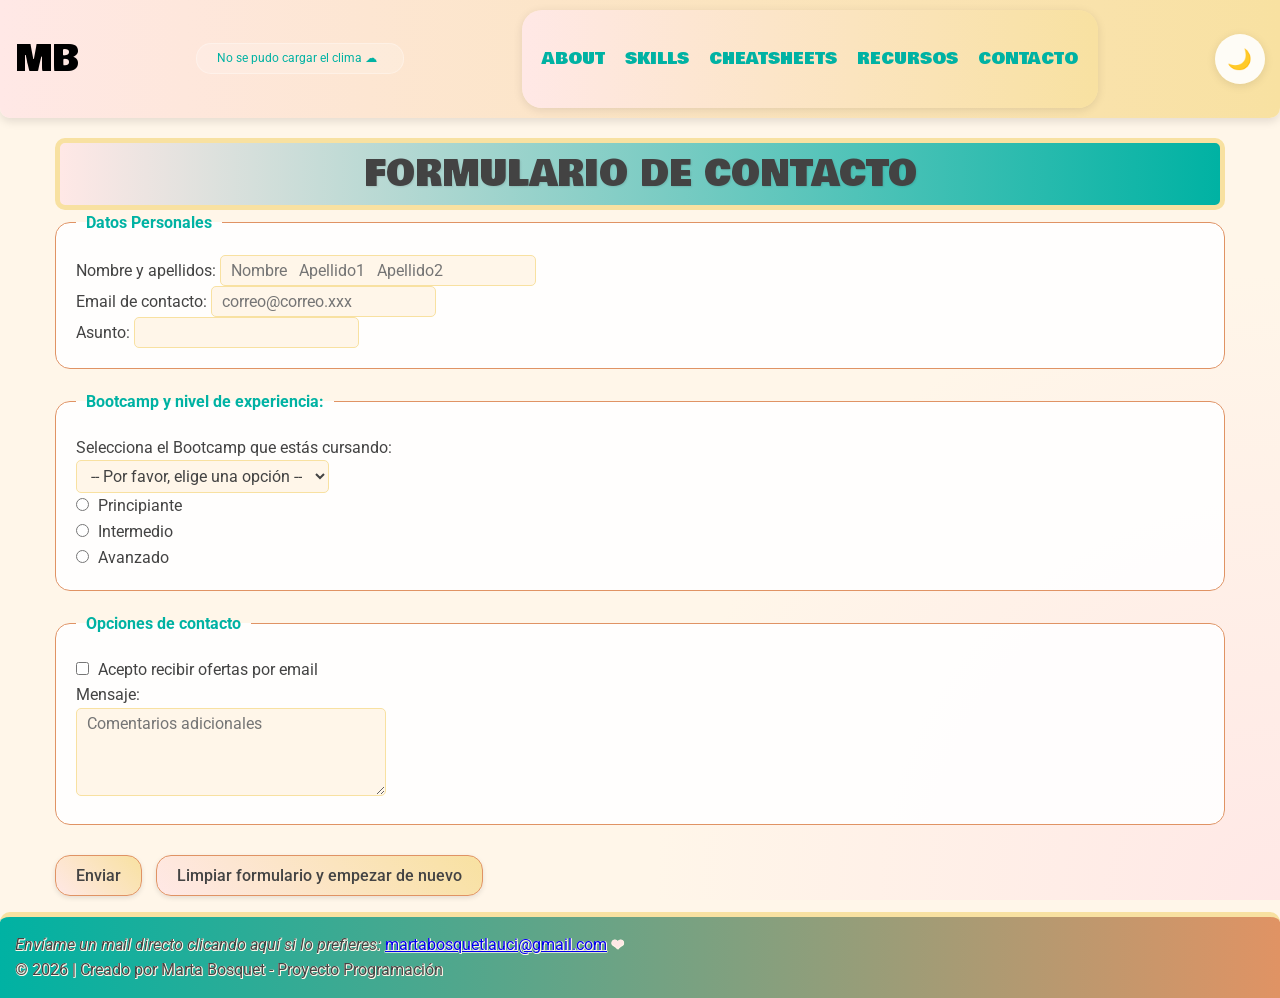
<file: contacto.html>
<!DOCTYPE html>
<html lang="es">

<head>
  <meta charset="UTF-8" />
  <meta name="viewport" content="width=device-width, initial-scale=1.0" />
  <meta name="description" content="Página web personal de Marta Bosquet - Proyecto Programación" />
  <link rel="icon"
    href="https://res.cloudinary.com/dyi6fhh5r/image/upload/v1773144999/Image_rtju96rtju96rtju_jjk6dn.png"
    type="image/x-icon" />
  <!-- FUENTES -->
  <link rel="preconnect" href="https://fonts.googleapis.com">
  <link rel="preconnect" href="https://fonts.gstatic.com" crossorigin>
  <link
    href="https://fonts.googleapis.com/css2?family=Bowlby+One&family=Roboto:ital,wght@0,100..900;1,100..900&display=swap"
    rel="stylesheet">
  <!-- ESTILOS CSS -->
  <link rel="stylesheet" href="./CSS/reset.css">
  <link rel="stylesheet" href="./CSS/styles.css">
  <link rel="stylesheet" href="./CSS/darkMode.css">
  <!-- TITULO -->
  <title>Marta Bosquet | Mi sitio web</title>
</head>

<body>
  <header></header>
  <main>
    <h1 class="tituloFormulario">FORMULARIO DE CONTACTO</h1>
    <form action="https://formsubmit.co/martabosquetlauci@gmail.com" method="POST">
      <input type="hidden" name="_subject" value="Nueva solicitud desde la web">
      <input type="text" name="_honey" style="display:none">
      <input type="hidden" name="_captcha" value="false">
      <input type="hidden" name="_template" value="table">
      <fieldset>
        <legend>Datos Personales</legend>
        <p>
          <label for="nombreApellidos">Nombre y apellidos:</label>
          <input type="text" id="nombreApellidos" name="nombreApellidos" placeholder="Nombre   Apellido1   Apellido2  "
            size="30" required>
        </p>
        <p>
          <label for="email">Email de contacto:</label>
          <input type="email" id="email" name="email" placeholder="correo@correo.xxx" required>
        </p>
        <p>
          <label for="asunto">Asunto:</label>
          <input type="text" id="asunto" name="asunto" required>
        </p>
      </fieldset>
      <fieldset>
        <legend>Bootcamp y nivel de experiencia:</legend>
        <label for="curso">Selecciona el Bootcamp que estás cursando:</label><br>
        <select id="curso" name="curso_interes" required>
          <option value="" disabled selected>-- Por favor, elige una opción --</option>
          <option value="fs">Full Stack Web Development</option>
          <option value="ds">Data Science & AI</option>
          <option value="cy">Ciberseguridad</option>
        </select>
        <div>
          <input type="radio" id="nivel-principiante" name="nivel" value="principiante" />
          <label for="nivel-principiante">Principiante</label>
        </div>
        <div>
          <input type="radio" id="nivel-intermedio" name="nivel" value="intermedio" />
          <label for="nivel-intermedio">Intermedio</label>
        </div>
        <div>
          <input type="radio" id="nivel-avanzado" name="nivel" value="avanzado" />
          <label for="nivel-avanzado">Avanzado</label>
        </div>
      </fieldset>
      <fieldset>
        <legend>Opciones de contacto</legend>
        <p>
          <input type="checkbox" id="promo" name="promo" value="si">
          <label for="promo">Acepto recibir ofertas por email</label>
        </p>
        <p>
          <label for="mensaje">Mensaje:</label><br>
          <textarea id="mensaje" name="mensaje" rows="4" cols="30" placeholder="Comentarios adicionales"
            required></textarea>
        </p>
      </fieldset>
      <button type="submit">Enviar</button>
      <button type="reset">Limpiar formulario y empezar de nuevo</button>
    </form>
  </main>
  <footer></footer>
  <script type="module" src="./js/main.js"></script>
</body>

</html>
</file>
<file: CSS/styles.css>
:root {
  /*Fuentes*/
  --titlesfont: "Bowlby One", sans-serif;
  --bodyfont: "Roboto", system-ui;

  /*Pesos de fuente*/
  --fw-light: 300;
  --fw-regular: 400;
  --fw-medium: 500;
  --fw-semibold: 600;
  --fw-bold: 700;

  /* Tamaños de fuente */
  --fs-xs: 0.75rem;
  /* 12px */
  --fs-sm: 0.875rem;
  /* 14px */
  --fs-base: 1rem;
  /* 16px */
  --fs-lg: 1.125rem;
  /* 18px */
  --fs-xl: 1.25rem;
  /* 20px */
  --fs-2xl: 1.5rem;
  /* 24px */
  --fs-3xl: 1.875rem;
  /* 30px */
  --fs-4xl: 2.25rem;
  /* 36px */
  --fs-5xl: 3rem;
  /* 48px */

  /*Tamaños para bordes y espaciados*/
  --muypequeño: 1px;
  --pequeño: 5px;
  --normal: 10px;
  --grande: 15px;
  --muygrande: 20px;
  --extragrande: 35px;
  --spacing-xs: 0.5rem;
  --spacing-sm: 1rem;
  --spacing-md: 1.5rem;
  --spacing-lg: 2rem;
  --spacing-xl: 3rem;
  --spacing-2xl: 4rem;

  /* Transiciones */
  --transition-fast: 0.2s ease;
  --transition-base: 0.3s ease;
  --transition-slow: 0.5s ease;

  /*Paleta de colores */
  --links: #0000EE;

  /*MODO CLARO*/
  --background: #fff6e9;
  --text: #434343;
  --wes-pink: #ffe8e6;
  --wes-yellow: #f8e1a1;
  --wes-blue: #00b2a3;
  --wes-orange: #e09364;
  --card-bg: rgba(255, 255, 255, 0.9);
  --nav-bg: rgba(255, 255, 255, 0.9);
  --shadow-light: rgba(0, 0, 0, 0.1);
  --shadow-medium: rgba(0, 0, 0, 0.2);

  /* Diseño GRADIENTES: */
  --glass-bg-pink: linear-gradient(135deg, rgba(255, 255, 255, 0.95), rgba(255, 232, 230, 0.9));
  --glass-bg-yellow: linear-gradient(135deg, rgba(255, 255, 255, 0.95), rgba(248, 225, 161, 0.9));
  --glass-bg-blue: linear-gradient(135deg, rgba(255, 255, 255, 0.95), rgba(0, 178, 163, 0.1));
  --glass-blur: blur(10px);
  --shadow-premium: 0 10px 30px -5px rgba(0, 0, 0, 0.08);
  --transition-premium: all 0.4s cubic-bezier(0.175, 0.885, 0.32, 1.275);
}

/*GENÉRICOS ----------------------------------------------------------------------------------------------------------*/
main {
  padding: var(--grande) var(--grande);
  max-width: 1200px;
  margin: 0 auto;
}

h1 {
  font-family: var(--titlesfont);
  color: var(--wes-blue);
  display: flex;
  font-size: var(--extragrande);
  justify-content: center;
  margin-top: var(--pequeño);
}

h2 {
  font-family: var(--titlesfont);
  margin: var(--grande) 0;
  background: var(--glass-bg-blue);
  backdrop-filter: var(--glass-blur);
  border: 3px solid var(--wes-yellow);
  border-radius: var(--grande);
  padding: var(--normal) var(--muygrande);
  display: flex;
  justify-content: center;
  color: var(--wes-blue);
  box-shadow: 0 4px 15px rgba(0, 0, 0, 0.05);
}

h3 {
  font-family: var(--titlesfont);
  font-size: var(--muygrande);
}

body {
  font-family: var(--bodyfont);
  background: radial-gradient(circle at top left, var(--background), transparent 40%),
    radial-gradient(circle at bottom right, var(--wes-pink), transparent 40%),
    var(--background);
  background-attachment: fixed;
  min-height: 100vh;
}

p {
  text-align: justify;
}

.logo {
  font-family: var(--titlesfont);
  font-size: var(--extragrande);
}

.mailto {
  color: var(--links);
  text-decoration: underline;
}

.hero-image,
.about-image {
  width: 100%;
  border-radius: var(--grande);
  border: var(--pequeño) solid var(--wes-yellow);
  transition: transform 0.3s ease, box-shadow 0.3s ease;
  margin: var(--muygrande) auto;
  height: auto;
  display: block;
}

/* BOTONES Y HOVER*/

.hero-buttons {
  display: flex;
  justify-content: flex-end;
  margin: var(--muygrande) 0;
  width: 100%;
  gap: var(--pequeño);
}

.btn {
  padding: var(--pequeño) var(--normal);
  font-weight: var(--fw-medium);
  border: 2px solid var(--wes-blue);
  border-radius: var(--grande);
  background: linear-gradient(45deg, var(--wes-pink), var(--wes-yellow));
  text-decoration: none;
  text-align: center;
  color: var(--text);
  box-shadow: 0 2px 5px var(--shadow-light);
  transition: var(--transition-base);
}

.btn:hover {
  background: linear-gradient(45deg, var(--wes-orange) 0%, var(--wes-pink) 100%);
  color: var(--white);
  transition: linear 0.3s;
}

/* Estilos para el header y la navegación */
header {
  position: sticky;
  top: 0;
  z-index: 10;
  display: flex;
  justify-content: space-between;
  align-items: center;
  padding: var(--normal) var(--grande);
  background: linear-gradient(90deg, var(--wes-pink) 0%, var(--wes-yellow) 100%);
  box-shadow: 0 4px 8px var(--shadow-light);
  border-radius: 0 0 var(--normal) var(--normal);
  transition: all 0.3s ease;
}

.nav-links {
  display: flex;
  justify-content: space-around;
  gap: var(--muygrande);
  background: linear-gradient(90deg, var(--wes-pink) 0%, var(--wes-yellow) 100%);
  color: var(--wes-blue);
  font-family: var(--titlesfont);
  padding: var(--muygrande);
  border-radius: var(--muygrande);
  backdrop-filter: blur(10px);
  box-shadow: 0 2px 10px var(--shadow-light);
  transition: all 0.3s ease;
}

/*MENÚ HAMBURGUESA*/

.hamburger {
  display: none;
  flex-direction: column;
  justify-content: space-between;
  width: 30px;
  height: 24px;
  cursor: pointer;
}

.hamburger span {
  width: 100%;
  height: 3px;
  background-color: var(--wes-blue);
  border-radius: var(--pequeño);
  transition: all var(--transition-base);
}

/* ANIMACIÓN CORAZÓN HEARTBEAT*/

.latido {
  display: inline-block;
  color: var(--wes-pink);
  animation: heartbeat 1.5s infinite;
}

@keyframes heartbeat {

  0%,
  100% {
    transform: scale(1);
  }

  14% {
    transform: scale(1.3);
  }

  28% {
    transform: scale(1);
  }

  42% {
    transform: scale(1.2);
  }

  70% {
    transform: scale(1);
  }
}

/*FOOTER*/

footer {
  background: linear-gradient(90deg, var(--wes-blue) 0%, var(--wes-orange) 100%);
  color: var(--text);
  margin-top: var(--muypequeño);
  border-top: var(--pequeño) solid var(--wes-yellow);
  text-shadow:
    -.5px -.5px 0 var(--background),
    .5px -.5px 0 var(--background),
    -.5px .5px 0 var(--background),
    .5px .5px 0 var(--background);
  padding: var(--grande);
  border-radius: var(--normal) var(--normal) 0 0;
  transition: all 0.3s ease;
}

/* PESTAÑA INDEX:---------------------------------------------------------------------------------------------------------*/

.index-layout {
  display: flex;
  justify-content: space-between;
  gap: var(--muygrande);
  align-items: flex-start;
  max-width: 100%;
}

.main-articles {
  flex: 3;
  min-width: 0;
}

/* WEATHER EN HEADER */
.weather-header {
  display: flex;
  align-items: center;
  gap: var(--normal);
  background: rgba(255, 255, 255, 0.2);
  padding: var(--pequeño) var(--normal);
  border-radius: var(--grande);
  font-size: var(--fs-xs);
  color: var(--wes-blue);
  border: 1px solid rgba(255, 255, 255, 0.3);
}

.weather-header h3 {
  font-size: var(--fs-xs);
  margin: 0;
}

.weather-header p {
  margin: 0;
  font-size: var(--fs-xs);
}

.weather-icon-header {
  display: flex;
  align-items: center;
  gap: 2px;
}

.weather-icon-header img {
  width: 30px;
  height: auto;
}

.weather-data-header {
  display: flex;
  gap: var(--pequeño);
  border-left: 1px solid var(--wes-orange);
  padding-left: var(--pequeño);
}

.weather-data-header p {
  white-space: nowrap;
}

/* Ocultar en móviles si es muy grande */
@media (max-width: 900px) {
  .weather-data-header {
    display: none;
  }
}

@media (max-width: 600px) {
  .weather-header {
    display: none;
  }
}

/*SKILLS CARDS */
#skills-container {
  display: grid;
  grid-template-columns: repeat(auto-fit, minmax(280px, 1fr));
  gap: var(--grande);
  margin-top: var(--grande);
}

.skill-card {
  background: var(--glass-bg-orange);
  backdrop-filter: var(--glass-blur);
  border: 1px solid var(--wes-yellow);
  border-left: var(--pequeño) solid var(--wes-orange);
  border-radius: var(--grande);
  padding: var(--muygrande);
  box-shadow: var(--shadow-premium);
  text-align: left;
}

.skill-header {
  display: flex;
  align-items: center;
  gap: var(--grande);
  margin-bottom: var(--normal);
}

.skill-icon img {
  width: 48px;
  height: 48px;
  display: block;
}

.tags-container {
  display: flex;
  flex-direction: row;
  flex-wrap: wrap;
  gap: var(--pequeño);
}

.tag {
  background-color: var(--wes-blue);
  border: var(--muypequeño) solid var(--wes-yellow);
  color: white;
  padding: var(--pequeño) var(--pequeño);
  border-radius: var(--pequeño);
  font-size: small;
}

.skill-level {
  margin-top: var(--normal);
  font-weight: var(--fw-semibold);
  color: var(--wes-orange);
}

/* PROYECTOS EN CURSO */

.project-links {
  display: flex;
  gap: var(--grande);
  margin-top: var(--grande);
}

.project-card {
  background: var(--glass-bg-orange);
  backdrop-filter: var(--glass-blur);
  border: 1px solid var(--wes-yellow);
  border-left: var(--pequeño) solid var(--wes-orange);
  border-radius: var(--grande);
  padding: var(--muygrande);
  box-shadow: var(--shadow-premium);
  text-align: center;
  margin-bottom: var(--normal);
}




/*---------------------------------------------------------------------------------------------------------------------------*/
/*PESTAÑA ABOUT: SOBRE MI*/

article ul {
  list-style-type: square;
  padding-left: var(--muygrande);
}

article ol {
  list-style-type: upper-roman;
  padding-left: var(--muygrande);
}


.about-me {
  display: flex;
  align-items: center;
  gap: var(--muygrande);
  margin: var(--muypequeño) 0;
}

.about-me p {
  flex: 2;
}

.about-image {
  flex: 1;
  max-width: 400px;
  height: auto;
  border-radius: var(--grande);
  box-shadow: 0 4px 10px var(--shadow-light);
}

/* PESTAÑA ABOUT: EDUCACIÓN */
.education-list {
  list-style: none;
  padding: 0;
  margin-top: var(--grande);
}

.education-card {
  background: var(--glass-bg-orange);
  backdrop-filter: var(--glass-blur);
  border: 1px solid var(--wes-yellow);
  border-radius: var(--grande);
  padding: var(--muygrande);
  margin-bottom: var(--normal);
  box-shadow: var(--shadow-premium);
}

.education-card:hover {
  transform: translateY(-var(--pequeño));
  box-shadow: 0 8px 25px var(--shadow-medium);
}

.experience-date {
  color: var(--wes-blue);
  font-weight: var(--fw-bold);
  margin-bottom: var(--pequeño);
}

/*PESTAÑA ABOUT: Diseño EXPERIENCIA PROFESIONAL */

.experiencia-profesional {
  background: var(--glass-bg-yellow);
  backdrop-filter: var(--glass-blur);
  border: 2px solid var(--wes-yellow);
  border-left: 8px solid var(--wes-yellow);
  border-radius: var(--grande);
  padding: var(--muygrande);
  margin-bottom: var(--normal);
  box-shadow: 0 4px var(--grande) var(--shadow-light);
  transition: transform 0.3s ease, box-shadow 0.3s ease;
  display: flex;
  flex-direction: column;
  gap: var(--grande);
}

.experiencia-profesional:hover {
  transform: translateY(-var(--pequeño));
  box-shadow: 0 8px 25px var(--shadow-medium);
}

/* PESTAÑA ABOUT: VALUES CARDS */
.values-list {
  display: grid;
  grid-template-columns: repeat(auto-fit, minmax(320px, 1fr));
  gap: var(--grande);
  margin-top: var(--grande);
}

.value-card {
  background: var(--glass-bg-yellow);
  backdrop-filter: var(--glass-blur);
  border: 1px solid var(--wes-yellow);
  border-radius: var(--grande);
  padding: var(--muygrande);
  box-shadow: 0 10px 30px -5px rgba(0, 0, 0, 0.05);
}

.value-card:hover {
  transform: translateY(-var(--pequeño));
  box-shadow: 0 8px 25px var(--shadow-medium);
}

/*---------------------------------------------------------------------------------------------------------------------------*/
/* PESTAÑA FORMULARIO: */
.tituloFormulario {
  display: flex;
  justify-content: center;
  background: linear-gradient(90deg, var(--wes-pink), var(--wes-blue));
  border: var(--pequeño) solid var(--wes-yellow);
  border-radius: var(--normal);
  padding: var(--normal);
  color: var(--text);
  text-shadow: var(--muypequeño) var(--muypequeño) 2px var(--shadow-light);
  transition: all 0.3s ease;
}

/* PESTAÑA FORMULARIO: Form elements */
fieldset {
  background: var(--card-bg);
  border: var(--muypequeño) solid var(--wes-orange);
  border-radius: var(--grande);
  padding: var(--muygrande);
  margin-bottom: var(--muygrande);
  transition: all 0.3s ease;
}

legend {
  color: var(--wes-blue);
  font-weight: var(--fw-bold);
  padding: 0 var(--normal);
}

input[type="text"],
input[type="email"],
select,
textarea {
  background-color: var(--background);
  color: var(--text);
  border: var(--muypequeño) solid var(--wes-yellow);
  border-radius: var(--pequeño);
  padding: var(--pequeño) var(--normal);
  font-family: var(--bodyfont);
  transition: all 0.3s ease;
}

input[type="text"]:focus,
input[type="email"]:focus,
select:focus,
textarea:focus {
  outline: none;
  border-color: var(--wes-blue);
  box-shadow: 0 0 10px var(--shadow-light);
  background-color: var(--nav-bg);
}

textarea {
  resize: vertical;
}

input[type="radio"],
input[type="checkbox"] {
  accent-color: var(--wes-blue);
  cursor: pointer;
  margin-right: var(--pequeño);
}

label {
  color: var(--text);
}

form button {
  padding: var(--normal) var(--muygrande);
  margin-right: var(--normal);
  margin-top: var(--normal);
  background: linear-gradient(45deg, var(--wes-pink), var(--wes-yellow));
  color: var(--text);
  border: var(--muypequeño) solid var(--wes-orange);
  border-radius: var(--grande);
  font-weight: var(--fw-medium);
  cursor: pointer;
  transition: var(--transition-base);
  box-shadow: 0 2px var(--pequeño) var(--shadow-light);
}

form button:hover {
  background: linear-gradient(45deg, var(--wes-yellow), var(--wes-pink));
  transform: translateY(-2px);
  box-shadow: 0 4px var(--normal) var(--shadow-medium);
  transition: var(--transition-base);
}

form button:active {
  transform: translateY(0);
}

/*---------------------------------------------------------------------------------------------------------------------------*/
/* PESTAÑA CHEATSHEETS */

#cheatsheets-container {
  display: grid;
  grid-template-columns: repeat(auto-fit, minmax(280px, 1fr));
  gap: var(--grande);
  margin-top: var(--grande);
}

.cheatsheet-card {
  background: var(--glass-bg-pink);
  backdrop-filter: var(--glass-blur);
  border: 1px solid var(--wes-yellow);
  border-radius: var(--grande);
  padding: var(--muygrande);
  box-shadow: var(--shadow-premium);
  transition: var(--transition-premium);
}

.cheatsheet-card a {
  display: flex;
  align-items: center;
  justify-content: center;
  gap: var(--muygrande);
  text-decoration: none;
  color: inherit;
}

.cheatsheet-card h3 {
  font-size: var(--fs-2xl);
  margin: 0;
  -webkit-text-stroke: 1px var(--wes-orange);
}

.cheatsheet-card:hover {
  background: var(--glass-bg-yellow);
  backdrop-filter: var(--glass-blur);
  transform: translateY(-8px) scale(1.03);
  box-shadow: 0 20px 40px -10px rgba(0, 0, 0, 0.1);
  border: 1px solid var(--wes-orange);
  border-left: var(--pequeño) solid var(--wes-orange);
  transition: var(--transition-premium);
}

/* PESTAÑAS INDIVIDUALES CHEATSHEETS */

.cheatsheet-hero {
  background-color: var(--nav-bg);
  border: var(--pequeño) solid var(--wes-yellow);
  border-radius: var(--grande);
  padding: var(--grande);
  margin-bottom: var(--muygrande);
  transition: all 0.3s ease;
}

.cs-badge {
  background-color: var(--wes-blue);
  color: white;
  padding: var(--pequeño) var(--normal);
  border-radius: var(--normal);
}

.cheatsheet-content {
  background: var(--glass-bg-yellow);
  backdrop-filter: var(--glass-blur);
  border: var(--pequeño) solid var(--wes-yellow);
  border-radius: var(--grande);
  padding: var(--grande);
  margin-bottom: var(--muygrande);
  box-shadow: var(--shadow-premium);
  transition: var(--transition-premium);
}

.cs-code {
  background: rgba(255, 255, 255, 0.5);
  backdrop-filter: blur(5px);
  border: var(--muypequeño) solid var(--wes-yellow);
  border-left: var(--pequeño) solid var(--wes-orange);
  border-radius: var(--grande);
  padding: var(--muygrande);
  margin-bottom: var(--muygrande);
  overflow-x: auto;
}

.cs-mini {
  padding-bottom: var(--normal);
  font-style: italic;
}

.cs-kbd {
  background-color: var(--nav-bg);
  border: var(--muypequeño) solid var(--wes-orange);
  border-radius: var(--pequeño);
  padding: var(--pequeño) var(--normal);
  font-family: var(--bodyfont);
  transition: all 0.3s ease;
}

.cs-list {
  list-style: none;
  padding-left: 0;
}

.cs-list li {
  padding-left: var(--muygrande);
  margin-bottom: var(--normal);
  position: relative;
}

.cs-list li::before {
  content: "▸";
  position: absolute;
  left: 0;
  color: var(--wes-blue);
  font-weight: 700;
}

.cheatsheet-nav {
  position: fixed;
  top: 125px;
  right: 20px;
  display: flex;
  flex-direction: column;
  background: transparent;
  padding: var(--muygrande);
  border-radius: var(--grande);
  border: var(--muypequeño) solid var(--wes-orange);
  box-shadow: 0 4px var(--normal) var(--shadow-light);
  transition: all 0.3s ease;
  overflow-y: auto;
  overflow-x: hidden;
  scroll-behavior: smooth;
  width: 135px;
  height: 300px;
}

.cheatsheet-nav a {
  margin: 5px 0;
  color: var(--wes-blue);
  text-decoration: none;
}

.cheatsheet-nav a:hover {
  color: var(--wes-orange);
  text-decoration: underline;
}

.cheatsheet-nav::-webkit-scrollbar {
  width: 5px;
  scrollbar-width: thin;
}

.cheatsheet-nav::-webkit-scrollbar-track {
  background: var(--background);
}

.cheatsheet-nav::-webkit-scrollbar-thumb {
  background: var(--wes-blue);
}

/* PESTAÑA RECURSOS --------------------------------------------------------------------------------------*/

.resources-image {
  width: 550px;
  height: auto;
  margin: auto;
  margin-bottom: var(--muygrande);
}

.resources-section h1 {
  margin-top: var(--extragrande);
  margin-bottom: var(--grande);
}

.resource-category {
  margin-bottom: var(--muygrande);
  border: var(--muypequeño) solid var(--wes-yellow);
  border-radius: var(--grande);
  padding: var(--grande);
}


.resources-grid {
  display: grid;
  grid-template-columns: repeat(auto-fit, minmax(320px, 1fr));
  gap: var(--grande);
}

.resource-card {
  background: var(--glass-bg-pink);
  backdrop-filter: var(--glass-blur);
  border: 1px solid var(--wes-yellow);
  border-left: var(--pequeño) solid var(--wes-orange);
  border-radius: var(--grande);
  padding: var(--grande);
  transition: var(--transition-premium);
  box-shadow: var(--shadow-premium);
}

.resource-card:hover {
  transform: translateX(var(--pequeño)) scale(1.02);
  border: 1px solid var(--wes-orange);
  border-left: var(--pequeño) solid var(--wes-yellow);
  box-shadow: 0 20px 40px -10px rgba(0, 0, 0, 0.1);
  background: var(--glass-bg-orange);
}

.resources-tabs {
  padding: var(--grande);
}

.tab-btn {
  background: var(--nav-bg);
  border: var(--muypequeño) solid var(--wes-yellow);
  border-radius: var(--normal);
  padding: var(--normal) var(--muygrande);
  cursor: pointer;
  transition: all 0.3s ease;
  white-space: nowrap;
}

.tab-btn:hover {
  background: var(--wes-blue);
  color: white;
}

.tab-btn.active {
  background: var(--wes-orange);
  color: white;
  border-color: var(--wes-yellow);
}

.tab-panel {
  display: none;
}

.tab-panel.active {
  display: grid;
  grid-template-columns: repeat(auto-fit, minmax(320px, 1fr));
  gap: var(--grande);
}

/* RESPONSIVE --------------------------------------------------------------------------------------------------------------------*/

/* PESTAÑA INDEX */
@media (max-width: 768px) {
  .index-layout {
    flex-direction: column;
  }
}

/* Ocultar menú y mostrar hamburguesa */
@media (max-width: 768px) {
  .nav-links {
    display: none;
    flex-direction: column;
    gap: var(--normal);
    position: absolute;
    top: 100%;
    right: var(--grande);
    background: linear-gradient(90deg, var(--wes-pink) 0%, var(--wes-yellow) 100%);
    box-shadow: 0 4px 8px var(--shadow-light);
    border-radius: 0 0 var(--normal) var(--normal);
  }

  #menu-navegacion.abierto .nav-links {
    display: flex;
    justify-content: space-between;
    background-color: var(--wes-yellow);
    color: var(--wes-blue);
  }

  .hamburger {
    display: flex;
  }
}


/* PESTAÑA ABOUT ME - SOBRE MI */
@media (max-width: 768px) {
  .about-me {
    flex-direction: column;
    text-align: center;
  }

  .about-image {
    width: 80%;
    order: -1;
  }
}

.nav-links li {
  width: 100%;
  text-align: center;
  padding: var(--spacing-sm) 0;
}

.nav-links li:last-child {
  border-bottom: none;
}

.nav-links a::after {
  display: none;
}

/* PESTAÑA CHEATSHEETS */

@media (max-width: 768px) {
  .cheatsheet-nav {
    flex-direction: column;
    gap: var(--spacing-sm);
  }

  .cheatsheet-nav a {
    padding: var(--spacing-sm) var(--spacing-md);
  }

  .cs-card {
    padding: var(--spacing-md);
  }

  .cs-code {
    padding: var(--spacing-md);
  }

  .cs-kbd {
    padding: var(--spacing-xs) var(--spacing-sm);
    font-size: 0.8rem;
  }

  .cheatsheet-section h1 {
    font-size: 2rem;
  }

  .cheatsheet-nav {
    visibility: hidden;
  }
}


/* PESTAÑA RECURSOS */

@media (max-width: 768px) {
  .resources-tabs {
    display: flex;
    flex-direction: column;
    gap: var(--spacing-xs);
  }

  .tab-btn {
    font-size: 0.85rem;
    padding: var(--spacing-xs) var(--spacing-sm);
  }

  .resource-card {
    flex: 1 1 100%;
  }

  .resources-section h1 {
    font-size: 2rem;
  }
}
</file>
<file: CSS/darkMode.css>
:root {
  /*MODO OSCURO - PALETA PRINCIPAL*/
  --backgrounddark: #0f0f0f;
  --textdark: #e8e8e8;
  --wes-pinkdark: #8b3a38;
  --wes-yellowdark: #7a6a2e;
  --wes-bluedark: #00d9c4;
  --wes-orangedark: #d97f3e;
  --card-bgdark: rgba(30, 30, 30, 0.9);
  --nav-bgdark: rgba(20, 20, 20, 0.95);
  --shadow-lightdark: rgba(0, 0, 0, 0.3);
  --shadow-mediumdark: rgba(0, 0, 0, 0.5);

  /* GRADIENTES DARK MODE */
  --glass-bg-pink-dark: linear-gradient(135deg, rgba(40, 40, 40, 0.95), rgba(139, 58, 56, 0.15));
  --glass-bg-yellow-dark: linear-gradient(135deg, rgba(40, 40, 40, 0.95), rgba(122, 106, 46, 0.15));
  --glass-bg-blue-dark: linear-gradient(135deg, rgba(40, 40, 40, 0.95), rgba(0, 217, 196, 0.1));
}

.dark-mode-toggle {
  display: flex;
  align-items: center;
  justify-content: center;
  background: var(--card-bg);
  border: none;
  cursor: pointer;
  font-size: var(--muygrande);
  transition: transform 0.3s ease;
  padding: var(--pequeño);
  border-radius: 50%;
  width: 50px;
  height: 50px;
  box-shadow: 0 2px 10px var(--shadow-light);
}

body.dark-mode {
  --primary: var(--wes-bluedark);
  --accent: var(--wes-orangedark);
  --white: #e8e8e8;
}

body.dark-mode {
  background-color: var(--backgrounddark);
  color: var(--textdark);
}

/* HEADER Y NAVEGACIÓN */
body.dark-mode header {
  background: linear-gradient(90deg, var(--wes-pinkdark) 0%, var(--wes-yellowdark) 100%);
}

body.dark-mode .nav-links {
  background: linear-gradient(90deg, var(--wes-pinkdark) 0%, var(--wes-yellowdark) 100%);
  color: var(--wes-bluedark);
}

body.dark-mode .hamburger span {
  background-color: var(--wes-bluedark);
}

body.dark-mode .logo {
  color: var(--textdark);
}

/* TITULOS */
body.dark-mode h1,
body.dark-mode h2,
body.dark-mode h3 {
  color: var(--wes-bluedark);
}

body.dark-mode h2 {
  border-color: var(--wes-yellowdark);
}

/* CARDS - SKILLS */
body.dark-mode .skill-card {
  background: linear-gradient(145deg, var(--card-bgdark), rgba(122, 106, 46, 0.05));
  border-color: var(--wes-yellowdark);
  box-shadow: 0 4px 15px var(--shadow-lightdark);
}

body.dark-mode .skill-card:hover {
  box-shadow: 0 8px 25px var(--shadow-mediumdark);
}

body.dark-mode .skill-level {
  color: var(--wes-orangedark);
}

body.dark-mode .tags-container .tag {
  background-color: var(--wes-bluedark);
  border-color: var(--wes-yellowdark);
  color: var(--backgrounddark);
  font-weight: var(--fw-semibold);
}

/* CARDS - EDUCATION */
body.dark-mode .education-card {
  background: linear-gradient(145deg, var(--card-bgdark), rgba(122, 106, 46, 0.05));
  border-color: var(--wes-yellowdark);
  box-shadow: 0 4px 15px var(--shadow-lightdark);
}

body.dark-mode .education-card:hover {
  box-shadow: 0 8px 25px var(--shadow-mediumdark);
}

body.dark-mode .experience-date {
  color: var(--wes-bluedark);
}

/* CARDS - EXPERIENCE ARTICLES */
body.dark-mode article {
  background: linear-gradient(145deg, var(--card-bgdark), rgba(0, 217, 196, 0.05));
  border-color: var(--wes-orangedark);
  border-left-color: var(--wes-yellowdark);
  box-shadow: 0 4px 15px var(--shadow-lightdark);
}

body.dark-mode article:hover {
  box-shadow: 0 8px 25px var(--shadow-mediumdark);
}

body.dark-mode article img {
  box-shadow: 0 2px 5px var(--shadow-lightdark);
}

/* CARDS - VALUES */
body.dark-mode .value-card {
  background: linear-gradient(145deg, var(--card-bgdark), rgba(139, 58, 56, 0.05));
  border-color: var(--wes-orangedark);
  box-shadow: 0 4px 15px var(--shadow-lightdark);
}

/* BOTONES */
body.dark-mode .btn {
  background: linear-gradient(45deg, var(--wes-pinkdark), var(--wes-yellowdark));
  border-color: var(--wes-bluedark);
  color: var(--textdark);
  box-shadow: 0 2px 5px var(--shadow-lightdark);
}

body.dark-mode .btn:hover {
  background: linear-gradient(45deg, var(--wes-yellowdark), var(--wes-pinkdark));
  box-shadow: 0 4px 10px var(--shadow-mediumdark);
}

/* TOGGLE DARK MODE */
/* AJUSTE GENERAL DEL TOGGLE SEGÚN EL TEMA */
body.dark-mode .dark-mode-toggle {
  background: var(--card-bgdark);
  box-shadow: 0 2px 10px var(--shadow-lightdark);
  border: 1px solid var(--wes-yellowdark);
}

/* FORMULARIO */
body.dark-mode .tituloFormulario {
  background: linear-gradient(90deg, var(--wes-pinkdark), var(--wes-bluedark));
  color: var(--textdark);
}

body.dark-mode fieldset {
  background: var(--card-bgdark);
  border-color: var(--wes-orangedark);
}

body.dark-mode legend {
  color: var(--wes-bluedark);
}

body.dark-mode input[type="text"],
body.dark-mode input[type="email"],
body.dark-mode select,
body.dark-mode textarea {
  background-color: var(--backgrounddark);
  color: var(--textdark);
  border-color: var(--wes-yellowdark);
}

body.dark-mode input[type="text"]:focus,
body.dark-mode input[type="email"]:focus,
body.dark-mode select:focus,
body.dark-mode textarea:focus {
  border-color: var(--wes-bluedark);
  box-shadow: 0 0 10px var(--shadow-lightdark);
  background-color: var(--nav-bgdark);
}

body.dark-mode label {
  color: var(--textdark);
}

body.dark-mode form button {
  background: linear-gradient(45deg, var(--wes-pinkdark), var(--wes-yellowdark));
  color: var(--textdark);
  box-shadow: 0 2px 5px var(--shadow-lightdark);
}

body.dark-mode form button:hover {
  background: linear-gradient(45deg, var(--wes-yellowdark), var(--wes-pinkdark));
  box-shadow: 0 4px 10px var(--shadow-mediumdark);
}

/* FOOTER */
body.dark-mode footer {
  background: linear-gradient(90deg, var(--wes-bluedark) 0%, var(--wes-orangedark) 100%);
  color: var(--textdark);
  border-top-color: var(--wes-yellowdark);
  text-shadow:
    -.5px -.5px 0 var(--backgrounddark),
    .5px -.5px 0 var(--backgrounddark),
    -.5px .5px 0 var(--backgrounddark),
    .5px .5px 0 var(--backgrounddark);
}

/* IMAGENES */
body.dark-mode .hero-image,
body.dark-mode .about-image {
  border-color: var(--wes-yellowdark);
}

/* ENLACES */
body.dark-mode .mailto {
  color: #99ccff;
}

/* ANIMACIÓN CORAZÓN EN DARK MODE */
body.dark-mode .latido {
  color: var(--wes-pinkdark);
}

/* SOMBRAS GENERALES EN ELEMENTOS */
body.dark-mode header {
  box-shadow: 0 4px 8px var(--shadow-lightdark);
}

body.dark-mode .nav-links {
  box-shadow: 0 2px 10px var(--shadow-lightdark);
}

/* RESPONSIVE EN DARK MODE */
@media (max-width: 768px) {
  body.dark-mode #menu-navegacion.abierto .nav-links {
    background-color: var(--nav-bgdark);
    box-shadow: 0 2px 10px var(--shadow-lightdark);
  }
}

/* DARK MODE EN CHEATSHEETS --------------------------------------------------------- */

body.dark-mode .cheatsheet-nav {
  background-color: #1e1e1e;
  border-bottom-color: #3a3a3a;
}

body.dark-mode .cheatsheet-content {
  background-color: var(--nav-bgdark);
}

body.dark-mode .cheatsheet-nav a {
  color: var(--primary);
}

body.dark-mode .cheatsheet-nav a:hover {
  background-color: var(--accent);
  color: var(--white);
}

body.dark-mode .cheatsheet-hero {
  background-color: var(--nav-bgdark);
}

body.dark-mode .cs-card {
  background-color: #1e1e1e;
  border: 1px solid #3a3a3a;
}


body.dark-mode .cs-code {
  background-color: #2a2a2a;
  border-left-color: var(--accent);
}

body.dark-mode .cs-code pre {
  color: #e0e0e0;
}

body.dark-mode .cs-kbd {
  background-color: var(--nav-bgdark);
  border-color: var(--wes-yellowdark);
}

/* DARK MODE FOR RESOURCES ----------------------------------------------------------*/

body.dark-mode .tab-btn {
  background-color: var(--card-bgdark);
  border-color: var(--wes-yellowdark);
  color: var(--textdark);
  backdrop-filter: blur(5px);
}

body.dark-mode .tab-btn:hover {
  background-color: var(--wes-bluedark);
  color: var(--backgrounddark);
}

body.dark-mode .tab-btn.active {
  background-color: var(--wes-orangedark);
  color: var(--textdark);
  border-color: var(--wes-bluedark);
  box-shadow: 0 0 15px rgba(217, 127, 62, 0.3);
}

body.dark-mode .resource-category {
  background-color: var(--nav-bgdark);
  border-color: var(--wes-yellowdark);
}

body.dark-mode .tab-panel {
  background-color: var(--nav-bgdark);
  border-color: var(--wes-yellowdark);
}

body.dark-mode .resources-image {
  border-color: var(--wes-yellowdark);
}

body.dark-mode .resource-card {
  background: var(--glass-bg-pink-dark);
  border-color: var(--wes-yellowdark);
  box-shadow: 0 4px 15px var(--shadow-lightdark);
}

body.dark-mode .resource-card:hover {
  background: var(--glass-bg-yellow-dark);
  box-shadow: 0 8px 25px var(--shadow-mediumdark);
  border-color: var(--wes-orangedark);
}

/* CARDS - PROJECTS & WEATHER */
body.dark-mode .project-card,
body.dark-mode .weatherContainer {
  background: var(--glass-bg-blue-dark);
  border-color: var(--wes-yellowdark);
  border-left-color: var(--wes-orangedark);
  box-shadow: 0 4px 15px var(--shadow-lightdark);
}

body.dark-mode .cheatsheet-card {
  background: var(--glass-bg-pink-dark);
  border-color: var(--wes-yellowdark);
}

body.dark-mode .cheatsheet-card:hover {
  background: var(--glass-bg-yellow-dark);
  border-color: var(--wes-orangedark);
}
</file>
